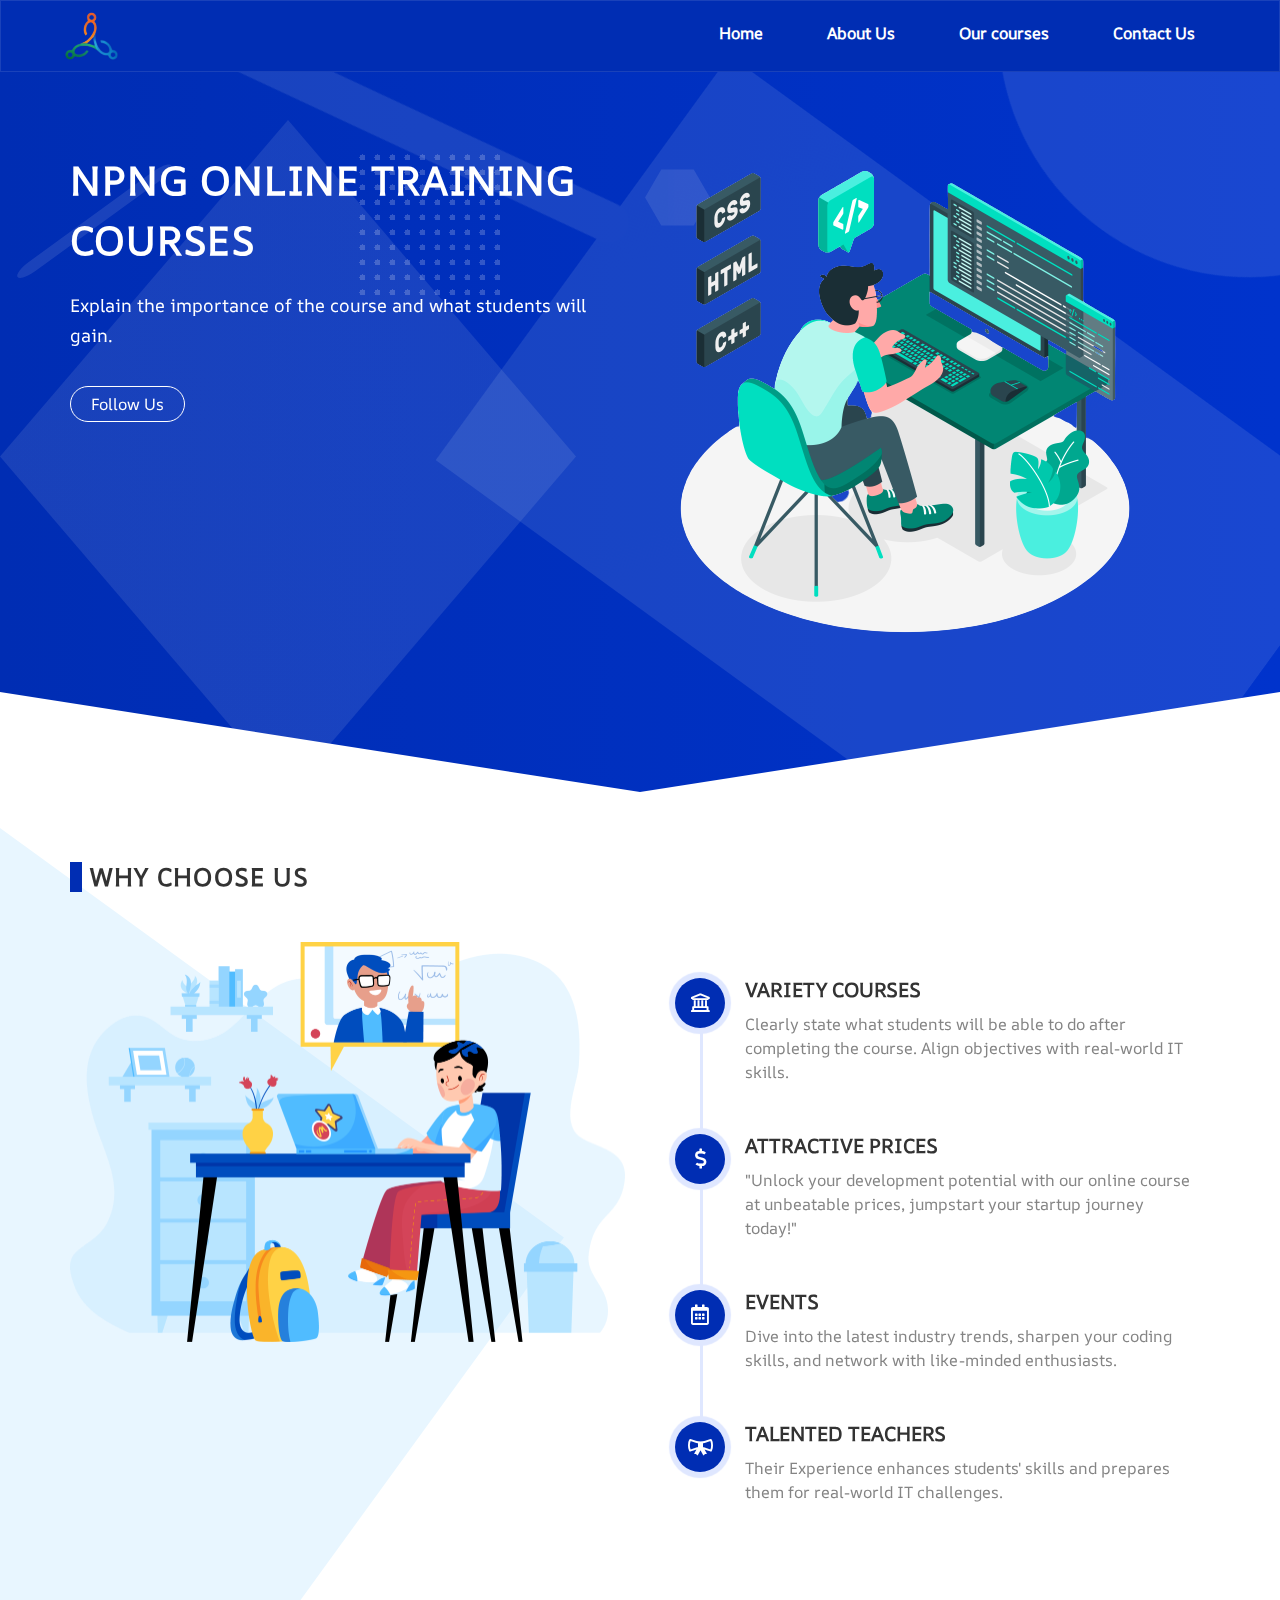
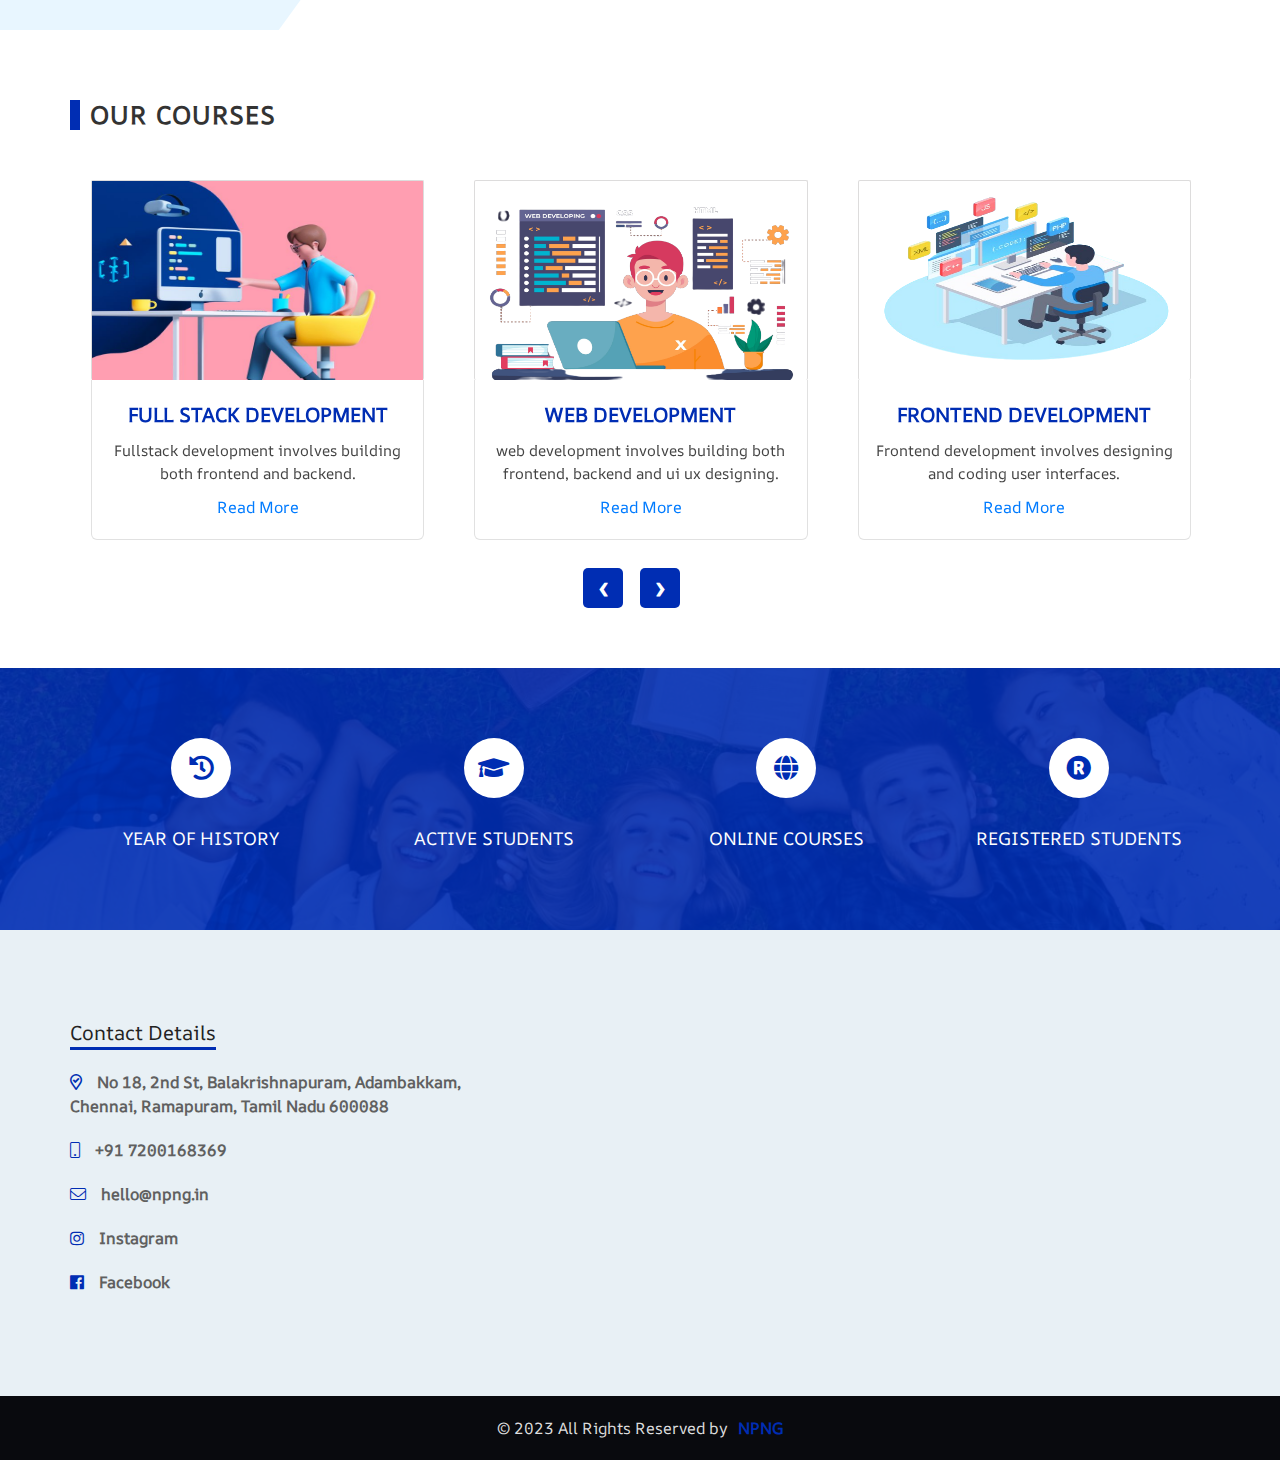
<file: index.html>
<!doctype html>
<html lang="en">

<head>
    <meta charset="utf-8">
    <meta name="viewport" content="width=device-width, initial-scale=1, shrink-to-fit=no">
    <title>NPNG</title>
    <link rel="icon" type="image/x-icon" href="assets/images/Title-logo.png">
    <link rel="stylesheet" href="assets/css/bootstrap.min.css">
    <link rel="stylesheet" href="assets/css/all.min.css">
    <link rel="stylesheet" href="assets/css/plugins/owl.carousel.css">
    <link rel="stylesheet" href="assets/css/plugins/owl.carousel.min.css">
    <link rel="stylesheet" href="assets/css/style.css">
    <link rel="stylesheet" href="https://cdnjs.cloudflare.com/ajax/libs/font-awesome/4.7.0/css/font-awesome.min.css">
</head>
<body>
    <header>
        <div class="my-nav">
            <div class="container">
                <div class="row">
                    <div class="nav-items">
                        <div class="menu-toggle">
                            <div class="menu-hamburger"></div>
                        </div>
                        <div class="logo">
                            <img src="assets/images/npng-logo.png">
                        </div>
                        <div class="menu-items">
                            <div class="menu">
                                <ul>
                                    <li><a href="index.html">Home</a></li>
                                    <li><a href="about-us.html">About Us</a></li>
                                    <li><a href="our-courses.html">Our courses</a></li>
                                    <li><a href="contact-us.html">Contact Us</a></li>
                                </ul>
                            </div>
                        </div>
                    </div>
                </div>
            </div>
        </div>
    </header>
    <main>
        <!-- ============Slider  Section  Start============ -->
        <section class="slider">
            <div class="shap"></div>
            <div class="shap-01">
                <svg version="1.1" xmlns="http://www.w3.org/2000/svg" xmlns:xlink="http://www.w3.org/1999/xlink" x="0px" y="0px"
                    width="75px" height="75px" viewBox="0 0 75 75" enable-background="new 0 0 75 75" xml:space="preserve">
                    <g id="Layer_1">
                    </g>
                    <g id="Layer_2">
                        <linearGradient id="SVGID_1_" gradientUnits="userSpaceOnUse" x1="5.0576" y1="37.5" x2="69.9424" y2="37.5">
                            <stop offset="0.35" style="stop-color:#EDF4F8" />
                            <stop offset="0.439" style="stop-color:#F6FAFC" />
                            <stop offset="0.5874" style="stop-color:#FDFEFE" />
                            <stop offset="1" style="stop-color:#FFFFFF" />
                        </linearGradient>
                        <polygon fill="url(#SVGID_1_)"
                            points="21.279,65.596 5.058,37.5 21.279,9.404 53.721,9.404 69.942,37.5 53.721,65.596 	" />
                    </g>
                </svg>
            </div>
            <div class="shap-02">
                <svg version="1.1" id="Layer_1" xmlns="http://www.w3.org/2000/svg" xmlns:xlink="http://www.w3.org/1999/xlink" x="0px"
                    y="0px" width="30px" height="200px" viewBox="0 0 30 200" style="enable-background:new 0 0 30 200;"
                    xml:space="preserve">
                    <path style="fill:#FFFFFF;" d="M20.666,176.646C20.666,186.782,18.129,195,15,195l0,0c-3.129,0-5.667-8.218-5.667-18.354V23.352
                	C9.333,13.217,11.871,5,15,5l0,0c3.129,0,5.666,8.217,5.666,18.352V176.646z" />
                </svg>
            </div>
            <div class="shape-03"></div>
            <div class="container">
                <div class="row">
                    <div class="main-wrapper boxes">
                        <div class="sub-wrapper-01">
                            <div class="content">
                                <h1>
                                    NPNG Online Training Courses</h1>
                                <p>Explain the importance of the course and what students will gain.</p>
                                <div class="btn-01">
                                    <ul>
                                        <li><a href="https://www.instagram.com/npng_in?utm_source=qr&r=nametag" target="_blank">Follow Us</a></li>
                                    </ul>
                                </div>
                            </div>
                        </div>
                        <div class="sub-wrapper-01">
                            <div class="image">
                                <div class="my-ba">
                                    <img src="assets/images/banner-png.png">
                                </div>
                            </div>
                        </div>
                    </div>
                </div>
            </div>
        </section>

        <!-- ============bg-se-01  Section  Start============ -->

        <section class="bg-se-01">
            <div class="container">
                <div class="row">
                    <div class="heading">
                        <h2>WHY CHOOSE US</h2>
                    </div>
                </div>
                <div class="row">
                    <div class="col-lg-6 col-md-6 col-sm-12 col-12 order-sm-2 order-2 order-md-0 order-lg-0 order-xl-0">
                        <div class="main-card">
                            <div class="sub-card">
                                <img src="assets/images/bg/1.png">
                            </div>
                        </div>
                    </div>

                    <div class="col-lg-6 col-md-6 col-sm-12 col-12">
                        <div class="main-card">
                            <div class="content">
                                <ol>
                                    <li>
                                        <h3>VARIETY COURSES</h3>
                                        <p>Clearly state what students will be able to do after completing the course. Align objectives with real-world IT skills.</p>
                                    </li>
                                    <li>
                                        <h3>ATTRACTIVE PRICES</h3>
                                        <p>"Unlock your development potential with our online course at unbeatable prices, jumpstart your startup journey today!"</p>
                                    </li>
                                    <li>
                                        <h3>EVENTS</h3>
                                        <p>Dive into the latest industry trends, sharpen your coding skills, and network with like-minded enthusiasts.</p>
                                    </li>
                                    <li>
                                        <h3>TALENTED TEACHERS</h3>
                                        <p>Their Experience enhances students' skills and prepares them for real-world IT challenges.</p>
                                    </li>
                                </ol>
                            </div>
                        </div>
                    </div>
                </div>
            </div>
        </section>

        <!-- ============bg-se-02  Section  Start============ -->
        <section class="bg-se-03">
            <div class="container">
                <div class="row">
                    <div class="heading">
                        <h2>OUR COURSES</h2>
                    </div>
                </div>

                <div class="row">
                    <div class="col-12">
                        <div class="wrapper">
                            <div class="owl-carousel owl-theme">
                                <div class="item">
                                    <div class="my-items">
                                        <div class="content">
                                            <div class="image-01">
                                                <img src="assets/images/courses/fullstack-pic.jpg">
                                            </div>
                                            <div class="sentence">
                                                <b>FULL STACK DEVELOPMENT</b>
                                                <p>Fullstack development involves building both frontend and backend.</p>
                                                <span>
                                                    <a href="fullstack.html">Read More</a>
                                                </span>
                                            </div>
                                        </div>
                                    </div>
                                </div>

                                <div class="item">
                                    <div class="my-items">
                                        <div class="content">
                                            <div class="image-01">
                                                <img src="assets/images/courses/web-pic.png">
                                            </div>
                                            <div class="sentence">
                                                <b>WEB DEVELOPMENT</b>
                                                <p>web development involves building both frontend, backend and ui ux designing.</p>
                                                <span>
                                                    <a href="web-developing.html">Read More</a>
                                                </span>
                                            </div>
                                        </div>
                                    </div>
                                </div>

                                <div class="item">
                                    <div class="my-items">
                                        <div class="content">
                                            <div class="image-01">
                                                <img src="assets/images/courses/frontend-pic2.png">
                                            </div>
                                            <div class="sentence">
                                                <b>FRONTEND DEVELOPMENT</b>
                                                <p>Frontend development involves designing and coding user interfaces.</p>
                                                <span>
                                                    <a href="frontend.html">Read More</a>
                                                </span>
                                            </div>
                                        </div>
                                    </div>
                                </div>

                                <div class="item">
                                    <div class="my-items">
                                        <div class="content">
                                            <div class="image-01">
                                                <img src="assets/images/courses/backend-pic2.jpg">
                                            </div>
                                            <div class="sentence">
                                                <b>BACKEND DEVELOPMENT</b>
                                                <p> backend developing Server-side logic and data.</p>
                                                <span>
                                                    <a href="backend.html">Read More</a>
                                                </span>
                                            </div>
                                        </div>
                                    </div>
                                </div>
                            </div>
                        </div>
                    </div>
                </div>
            </div>
        </section>
        <!-- ============bg-se-03  Section  Start============ -->
        <section class="bg-se-04">
            <div class="container">
                <div class="row">
                    <div class="col-lg-3 col-md-4 col-sm-6 col-6">
                        <div class="_lk_bg_cd">
                            <i class="fal fa-history"></i>
                            <!-- <div class="counting" data-count="20">100</div> -->
                            <h5>YEAR OF HISTORY</h5>
                        </div>
                    </div>
        
                    <div class="col-lg-3 col-md-4 col-sm-6 col-6">
                        <div class="_lk_bg_cd">
                            <i class="fal fa-graduation-cap"></i>
                            <!-- <div class="counting" data-count="80">100</div> -->
                            <h5>ACTIVE STUDENTS</h5>
                        </div>
                    </div>
        
                    <div class="col-lg-3 col-md-4 col-sm-6 col-6">
                        <div class="_lk_bg_cd">
                            <i class="fal fa-globe"></i>
                            <!-- <div class="counting" data-count="27">100</div> -->
                            <h5>ONLINE COURSES</h5>
                        </div>
                    </div>
        
                    <div class="col-lg-3 col-md-4 col-sm-6 col-6">
                        <div class="_lk_bg_cd">
                            <i class="fal fa-registered"></i>
                            <!-- <div class="counting" data-count="62">100</div> -->
                            <h5>REGISTERED STUDENTS</h5>
                        </div>
                    </div>
                </div>
            </div>
        </section>       
    </main>
    
    <!-- ============Footer  Start============ -->

    <section class="bg-0-b">
        <div class="container">
            <div class="row">
                <div class="main-card-contact d-flex align-items-center justify-content-between">
                    <div class="sup-card-contact contact_about">
                        <div class="sup-content">
                            <div class="contact-title">
                                <h2>Contact Details</h2>
                                <ol>
                                    <li><i class="far fa-map-marker-check"></i>No 18, 2nd St, Balakrishnapuram, Adambakkam, Chennai, Ramapuram, Tamil Nadu 600088 </li>
                                    <li><i class="fal fa-mobile"></i><a style="color: #606060;" href="tel:+91 7200168369 ">+91 7200168369 </a></li>
                                    <li><i class="fal fa-envelope"></i><a style="color: #606060;" href="mailto:hello@npng.in">hello@npng.in</a></li>
                                    <li><i class="fa fa-instagram" aria-hidden="true"></i><a href="https://www.instagram.com/npng_in?utm_source=qr&r=nametag" target="_blank" style="color: #606060;">Instagram
                                    <li><i class="fa fa-facebook-official" aria-hidden="true"></i><a href="https://www.facebook.com/profile.php?id=61551830191994&mibextid=ZbWKwL" target="_blank" style="color: #606060;">Facebook</a>

                                </ol>
                            </div>
                        </div>
                    </div>
                    <section class="mab-01 contact_map">
                        <iframe style="width:100%"
                            src="https://maps.google.com/maps?q=Stay%20Strong%20Fitness%20Factory%20Gym,%20Thiruvalluvar%20Main%20Road,%20opp.%20Jana%20Small%20Financial%20Bank,%20Balakrishnapuram,%20Adambakkam,%20Chennai,%20Tamil%20Nadu&amp;t=&amp;z=13&amp;ie=UTF8&amp;iwloc=&amp;output=embed" height="300px" frameborder="0" allowfullscreen=""></iframe>
                    </section>
                </div>
            </div>
        </div>
</section>
    <div class="end-footer">
        <div class="container">
            <div class="row">
                <div class="col-12">
                    <div class="last-card">
                        <p>© 2023 All Rights Reserved by<a href="https://www.npng.in">NPNG</a></p>
                    </div>
                </div>
            </div>
        </div>
    </div>
</body>

<script src="assets/js/jquery-3.2.1.min.js"></script>
<script src="assets/js/popper.min.js"></script>
<script src="assets/js/bootstrap.min.js"></script>
<script src="assets/js/plugins/owl.carousel.js"></script>
<script src="assets/js/plugins/owl.carousel.min.js"></script>
<script src="assets/js/script.js"></script>
</html>
</file>
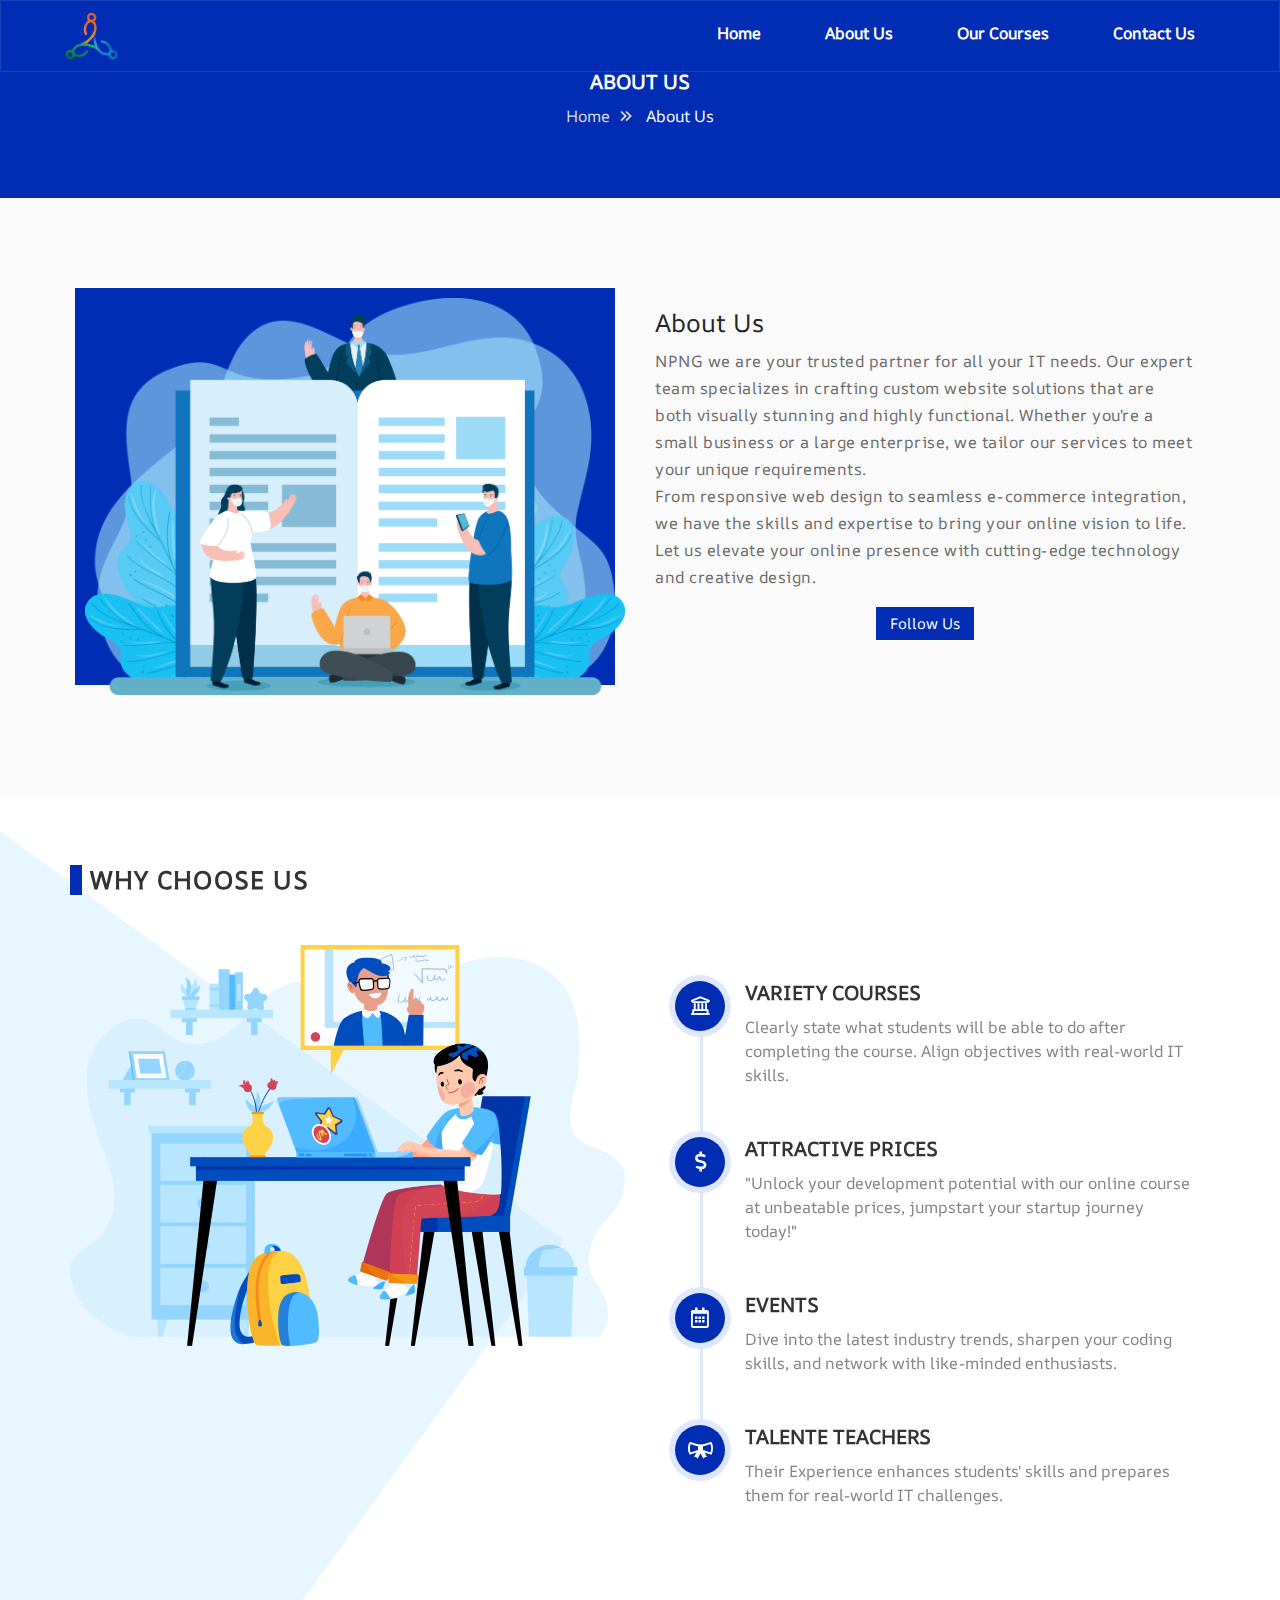
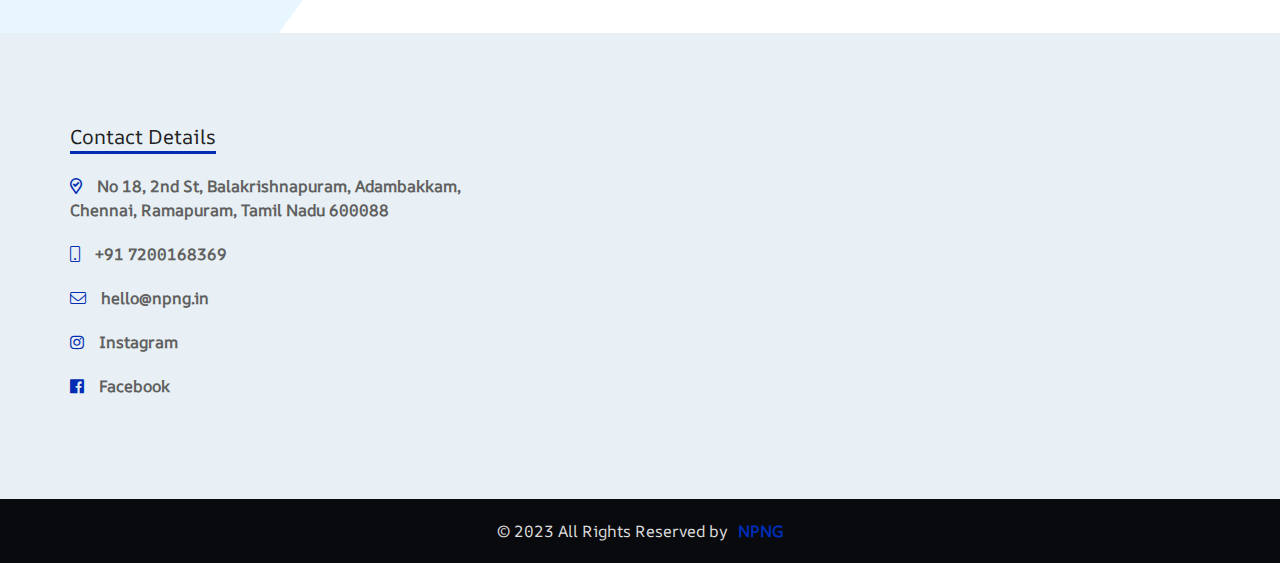
<file: about-us.html>
<!doctype html>
<html lang="en">

<head>
    <meta charset="utf-8">
    <meta name="viewport" content="width=device-width, initial-scale=1, shrink-to-fit=no">
    <title>NPNG</title>
    <link rel="icon" type="image/x-icon" href="assets/images/Title-logo.png">
    <link rel="stylesheet" href="assets/css/bootstrap.min.css">
    <link rel="stylesheet" href="assets/css/all.min.css">
    <link rel="stylesheet" href="assets/css/plugins/owl.carousel.css">
    <link rel="stylesheet" href="assets/css/plugins/owl.carousel.min.css">
    <link rel="stylesheet" href="assets/css/style.css">
    <link rel="stylesheet" href="https://cdnjs.cloudflare.com/ajax/libs/font-awesome/4.7.0/css/font-awesome.min.css">

</head>

<body>
    <header>
        <div class="my-nav sub-01">
            <div class="container">
                <div class="row">
                    <div class="nav-items">
                        <div class="menu-toggle">
                            <div class="menu-hamburger"></div>
                        </div>
                        <div class="logo">
                            <img src="assets/images/npng-logo.png">
                        </div>
                        <div class="menu-items">
                            <div class="menu">
                                <ul>
                                    <li><a href="index.html">Home</a></li>
                                    <li><a href="about-us.html">About Us</a></li>
                                    <li><a href="our-courses.html">Our Courses</a></li>
                                    <li><a href="contact-us.html">Contact Us</a></li>
                                </ul>
                            </div>
                        </div>
                    </div>
                </div>
            </div>
        </div>
    </header>
    <main>

        <!-- ============abt-01 Section  Start============ -->

        <section class="abt-01">
            <div class="container">
                <div class="row">
                    <div class="col-12">
                        <div class="heading-wrapper">
                            <h3>About Us</h3>
                            <ol>
                                <li>Home<i class="far fa-angle-double-right"></i></li>
                                <li>About Us</li>
                            </ol>
                        </div>
                    </div>
                </div>
            </div>
        </section>

        <!-- ============abt-02 Section  Start============ -->

        <section class="abt-02">
            <div class="container">
                <div class="row">
                    <div class="abt-main d-flex">
                        <div class="abt-spirit">
                            <div class="image-box">
                                <img src="assets/images/slider/1.png">
                            </div>
                        </div>
                        <div class="abt-spirit">
                            <div class="abt-content-card">
                                <h2>About Us</h2>
                                <p>NPNG we are your trusted partner for all your IT needs. Our expert team specializes in crafting custom website solutions that are both visually stunning and highly functional. Whether you're a small business or a large enterprise, we tailor our services to meet your unique requirements.</p>
                                <p>From responsive web design to seamless e-commerce integration, we have the skills and expertise to bring your online vision to life. Let us elevate your online presence with cutting-edge technology and creative design.</p>
                    
                                <span>
                                    <a href="https://www.instagram.com/npng_in?utm_source=qr&r=nametag" target="_blank">Follow Us</a>
                                </span>
                            </div>
                        </div>
                    </div>
                </div>
            </div>
        </section>

        <section class="bg-se-01">
            <div class="container">
                <div class="row">
                    <div class="heading">
                        <h2>WHY CHOOSE US</h2>
                    </div>
                </div>
                <div class="row">
                    <div class="col-lg-6 col-md-6 col-sm-12 col-12 order-sm-2 order-2 order-md-0 order-lg-0 order-xl-0">
                        <div class="main-card">
                            <div class="sub-card">
                                <img src="assets/images/bg/1.png">
                            </div>
                        </div>
                    </div>

                    <div class="col-lg-6 col-md-6 col-sm-12 col-12">
                        <div class="main-card">
                            <div class="content">
                                <ol>
                                    <li>
                                        <h3>VARIETY COURSES</h3>
                                        <p>Clearly state what students will be able to do after completing the course. Align objectives with real-world IT skills.</p>
                                    </li>
                                    <li>
                                        <h3>ATTRACTIVE PRICES</h3>
                                        <p>"Unlock your development potential with our online course at unbeatable prices, jumpstart your startup journey today!"</p>
                                    </li>
                                    <li>
                                        <h3>EVENTS</h3>
                                        <p>Dive into the latest industry trends, sharpen your coding skills, and network with like-minded enthusiasts.</p>
                                    </li>
                                    <li>
                                        <h3>TALENTE TEACHERS</h3>
                                        <p>Their Experience enhances students' skills and prepares them for real-world IT challenges.</p>
                                    </li>
                                </ol>
                            </div>
                        </div>
                    </div>
                </div>
            </div>
        </section>

    

        <!-- ============bg-se-04  Section  Start============ -->

        <section class="bg-0-b">
            <div class="container">
                <div class="row">
                    <div class="main-card-contact d-flex align-items-center justify-content-between">
                        <div class="sup-card-contact contact_about">
                            <div class="sup-content">
                                <div class="contact-title">
                                    <h2>Contact Details</h2>
                                    <ol>
                                        <li><i class="far fa-map-marker-check"></i>No 18, 2nd St, Balakrishnapuram, Adambakkam, Chennai, Ramapuram, Tamil Nadu 600088 </li>
                                        <li><i class="fal fa-mobile"></i><a style="color: #606060;" href="tel:+91 7200168369 ">+91 7200168369 </a></li>
                                        <li><i class="fal fa-envelope"></i><a style="color: #606060;" href="mailto:hello@npng.in">hello@npng.in</a></li>
                                        <li><i class="fa fa-instagram" aria-hidden="true"></i><a href="https://www.instagram.com/npng_in?utm_source=qr&r=nametag" target="_blank" style="color: #606060;">Instagram
                                        <li><i class="fa fa-facebook-official" aria-hidden="true"></i><a href="https://www.facebook.com/profile.php?id=61551830191994&mibextid=ZbWKwL" target="_blank" style="color: #606060;">Facebook</a>
    
                                    </ol>
                                </div>
                            </div>
                        </div>
                        <section class="mab-01 contact_map">
                            <iframe style="width:100%"
                                src="https://maps.google.com/maps?q=Stay%20Strong%20Fitness%20Factory%20Gym,%20Thiruvalluvar%20Main%20Road,%20opp.%20Jana%20Small%20Financial%20Bank,%20Balakrishnapuram,%20Adambakkam,%20Chennai,%20Tamil%20Nadu&amp;t=&amp;z=13&amp;ie=UTF8&amp;iwloc=&amp;output=embed" height="300px" frameborder="0" allowfullscreen=""></iframe>
                        </section>
                    </div>
                </div>
            </div>
    </section>
        <!-- ============bg-se-06  Section  Start============ -->

        <!-- ============bg-se-01  Section  Start============ -->

    </main>

    <!-- ============Footer  Start============ -->
    <div class="end-footer">
        <div class="container">
            <div class="row">
                <div class="col-12">
                    <div class="last-card">
                        <p>© 2023 All Rights Reserved by<a href="https://www.npng.in">NPNG</a></p>
                    </div>
                </div>
            </div>
        </div>
    </div>
</body>

<script src="assets/js/jquery-3.2.1.min.js"></script>
<script src="assets/js/popper.min.js"></script>
<script src="assets/js/bootstrap.min.js"></script>
<script src="assets/js/plugins/owl.carousel.js"></script>
<script src="assets/js/plugins/owl.carousel.min.js"></script>
<script src="assets/js/script.js"></script>

</html>
</file>
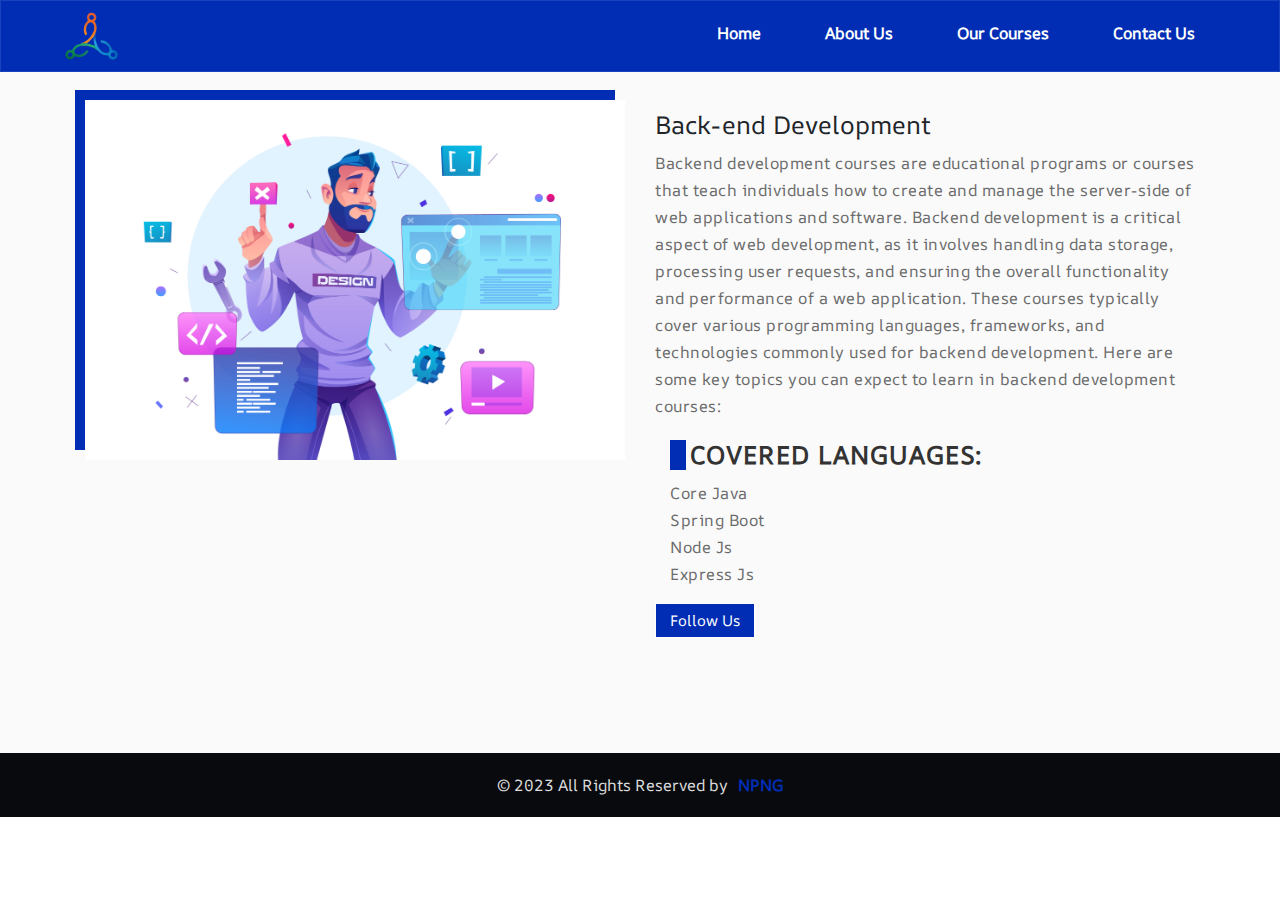
<file: backend.html>
<!doctype html>
<html lang="en">

<head>
    <meta charset="utf-8">
    <meta name="viewport" content="width=device-width, initial-scale=1, shrink-to-fit=no">
    <title>NPNG</title>
    <link rel="icon" type="image/x-icon" href="assets/images/Title-logo.png">
    <link rel="stylesheet" href="assets/css/bootstrap.min.css">
    <link rel="stylesheet" href="assets/css/all.min.css">
    <link rel="stylesheet" href="assets/css/plugins/owl.carousel.css">
    <link rel="stylesheet" href="assets/css/plugins/owl.carousel.min.css">
    <link rel="stylesheet" href="assets/css/style.css">
    <link rel="stylesheet" href="https://cdnjs.cloudflare.com/ajax/libs/font-awesome/4.7.0/css/font-awesome.min.css">

</head>

<body>
    <header>
        <div class="my-nav sub-01">
            <div class="container">
                <div class="row">
                    <div class="nav-items">
                        <div class="menu-toggle">
                            <div class="menu-hamburger"></div>
                        </div>
                        <div class="logo">
                            <img src="assets/images/npng-logo.png">
                        </div>
                        <div class="menu-items">
                            <div class="menu">
                                <ul>
                                    <li><a href="index.html">Home</a></li>
                                    <li><a href="about-us.html">About Us</a></li>
                                    <li><a href="our-courses.html">Our Courses</a></li>
                                    <li><a href="contact-us.html">Contact Us</a></li>
                                </ul>
                            </div>
                        </div>
                    </div>
                </div>
            </div>
        </div>
    </header>
    <main>

        <!-- ============abt-01 Section  Start============ -->

        <!-- ============abt-02 Section  Start============ -->

        <section class="abt-02">
            <div class="container">
                <div class="row">
                    <div class="abt-main d-flex">
                        <div class="abt-spirit">
                            <div class="image-box">
                                <img src="assets/images/sub-courese/courses-backend.jpg">
                            </div>
                        </div>
                        <div class="abt-spirit">
                            <div class="abt-content-card">
                                <h2>Back-end Development</h2>
                                <p>
                                    Backend development courses are educational programs or courses that teach individuals how to create and manage the server-side of web applications and software. Backend development is a critical aspect of web development, as it involves handling data storage, processing user requests, and ensuring the overall functionality and performance of a web application. These courses typically cover various programming languages, frameworks, and technologies commonly used for backend development. Here are some key topics you can expect to learn in backend development courses:</p>
                                    <div class="heading">
                                        <h2>Covered Languages:</h2>
                                        <p>Core Java</p>
                                        <p>Spring Boot</p>
                                        <p>Node Js</p>
                                        <p>Express Js</p>
                                    </div> 
                                <span style="text-align: left;">
                                    <a href="https://www.instagram.com/npng_in?utm_source=qr&r=nametag" target="_blank">Follow Us</a>
                                </span>
                            </div>
                        </div>
                    </div>
                </div>
            </div>
        </section>
        <div class="end-footer">
            <div class="container">
                <div class="row">
                    <div class="col-12">
                        <div class="last-card">
                            <p>© 2023 All Rights Reserved by<a href="https://www.npng.in">NPNG</a></p>
                        </div>
                    </div>
                </div>
            </div>
        </div>
    </main>

</body>
<script src="assets/js/jquery-3.2.1.min.js"></script>
<script src="assets/js/popper.min.js"></script>
<script src="assets/js/bootstrap.min.js"></script>
<script src="assets/js/plugins/owl.carousel.js"></script>
<script src="assets/js/plugins/owl.carousel.min.js"></script>
<script src="assets/js/script.js"></script>
</html>
</file>
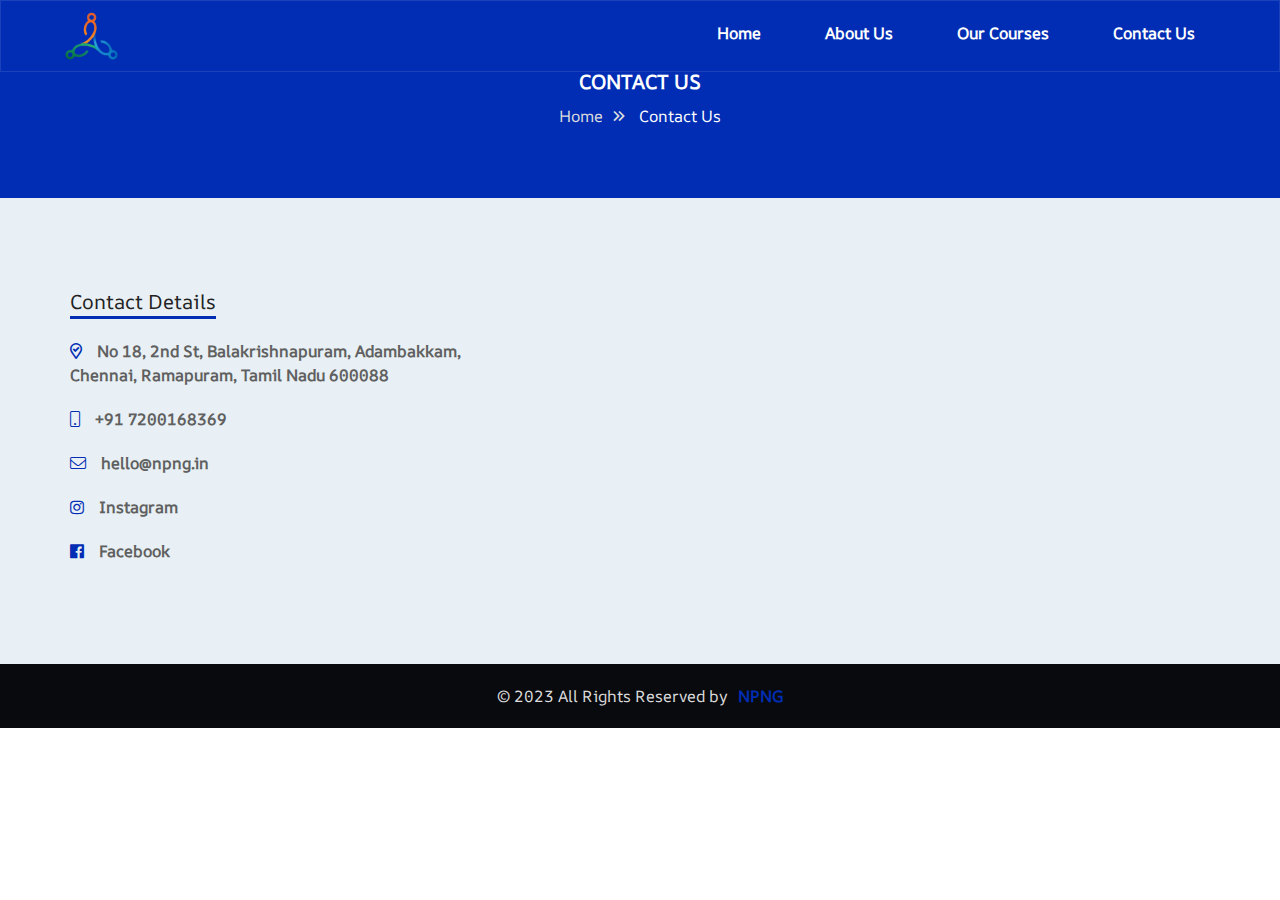
<file: contact-us.html>
<!doctype html>
<html lang="en">

<head>
    <meta charset="utf-8">
    <meta name="viewport" content="width=device-width, initial-scale=1, shrink-to-fit=no">
    <title>NPNG</title>
    <link rel="icon" type="image/x-icon" href="assets/images/Title-logo.png">
    <link rel="stylesheet" href="assets/css/bootstrap.min.css">
    <link rel="stylesheet" href="assets/css/all.min.css">
    <link rel="stylesheet" href="assets/css/plugins/owl.carousel.css">
    <link rel="stylesheet" href="assets/css/plugins/owl.carousel.min.css">
    <link rel="stylesheet" href="assets/css/style.css">
    <link rel="stylesheet" href="https://cdnjs.cloudflare.com/ajax/libs/font-awesome/4.7.0/css/font-awesome.min.css">

</head>

<body>
    <header>
        <div class="my-nav sub-01">
            <div class="container">
                <div class="row">
                    <div class="nav-items">
                        <div class="menu-toggle">
                            <div class="menu-hamburger"></div>
                        </div>
                        <div class="logo">
                            <img src="assets/images/npng-logo.png">
                        </div>
                        <div class="menu-items">
                            <div class="menu">
                                <ul>
                                    <li><a href="index.html">Home</a></li>
                                    <li><a href="about-us.html">About Us</a></li>
                                    <li><a href="our-courses.html">Our Courses</a></li>
                                    <li><a href="contact-us.html">Contact Us</a></li>
                                </ul>
                            </div>
                        </div>
                    </div>
                </div>
            </div>
        </div>
    </header>
    <main>
        <!-- ============abt-01 Section  Start============ -->
        
        <section class="abt-01">
            <div class="container">
                <div class="row">
                    <div class="col-12">
                        <div class="heading-wrapper">
                            <h3>Contact Us</h3>
                            <ol>
                                <li>Home<i class="far fa-angle-double-right"></i></li>
                                <li>Contact Us</li>
                            </ol>
                        </div>
                    </div>
                </div>
            </div>
        </section>

        <section class="bg-0-b">
            <div class="container">
                <div class="row">
                    <div class="main-card-contact d-flex align-items-center justify-content-between">
                        <div class="sup-card-contact contact_about">
                            <div class="sup-content">
                                <div class="contact-title">
                                    <h2>Contact Details</h2>
                                    <ol>
                                        <li><i class="far fa-map-marker-check"></i>No 18, 2nd St, Balakrishnapuram, Adambakkam, Chennai, Ramapuram, Tamil Nadu 600088 </li>
                                        <li><i class="fal fa-mobile"></i><a style="color: #606060;" href="tel:+91 7200168369 ">+91 7200168369 </a></li>
                                        <li><i class="fal fa-envelope"></i><a style="color: #606060;" href="mailto:hello@npng.in">hello@npng.in</a></li>
                                        <li><i class="fa fa-instagram" aria-hidden="true"></i><a href="https://www.instagram.com/npng_in?utm_source=qr&r=nametag" target="_blank" style="color: #606060;">Instagram
                                        <li><i class="fa fa-facebook-official" aria-hidden="true"></i><a href="https://www.facebook.com/profile.php?id=61551830191994&mibextid=ZbWKwL" target="_blank" style="color: #606060;">Facebook</a>
    
                                    </ol>
                                </div>
                            </div>
                        </div>
                        <section class="mab-01 contact_map">
                            <iframe style="width:100%"
                                src="https://maps.google.com/maps?q=Stay%20Strong%20Fitness%20Factory%20Gym,%20Thiruvalluvar%20Main%20Road,%20opp.%20Jana%20Small%20Financial%20Bank,%20Balakrishnapuram,%20Adambakkam,%20Chennai,%20Tamil%20Nadu&amp;t=&amp;z=13&amp;ie=UTF8&amp;iwloc=&amp;output=embed" height="300px" frameborder="0" allowfullscreen=""></iframe>
                        </section>
                    </div>
                </div>
            </div>
    </section>
    </main>

    <!-- ============Footer  Start============ -->

    </div>
    <div class="end-footer">
        <div class="container">
            <div class="row">
                <div class="col-12">
                    <div class="last-card">
                        <p>© 2023 All Rights Reserved by<a href="https://www.npng.in">NPNG</a></p>
                    </div>
                </div>
            </div>
        </div>
    </div>
</body>

<script src="assets/js/jquery-3.2.1.min.js"></script>
<script src="assets/js/popper.min.js"></script>
<script src="assets/js/bootstrap.min.js"></script>
<script src="assets/js/plugins/owl.carousel.js"></script>
<script src="assets/js/plugins/owl.carousel.min.js"></script>
<script src="assets/js/script.js"></script>

</html>
</file>
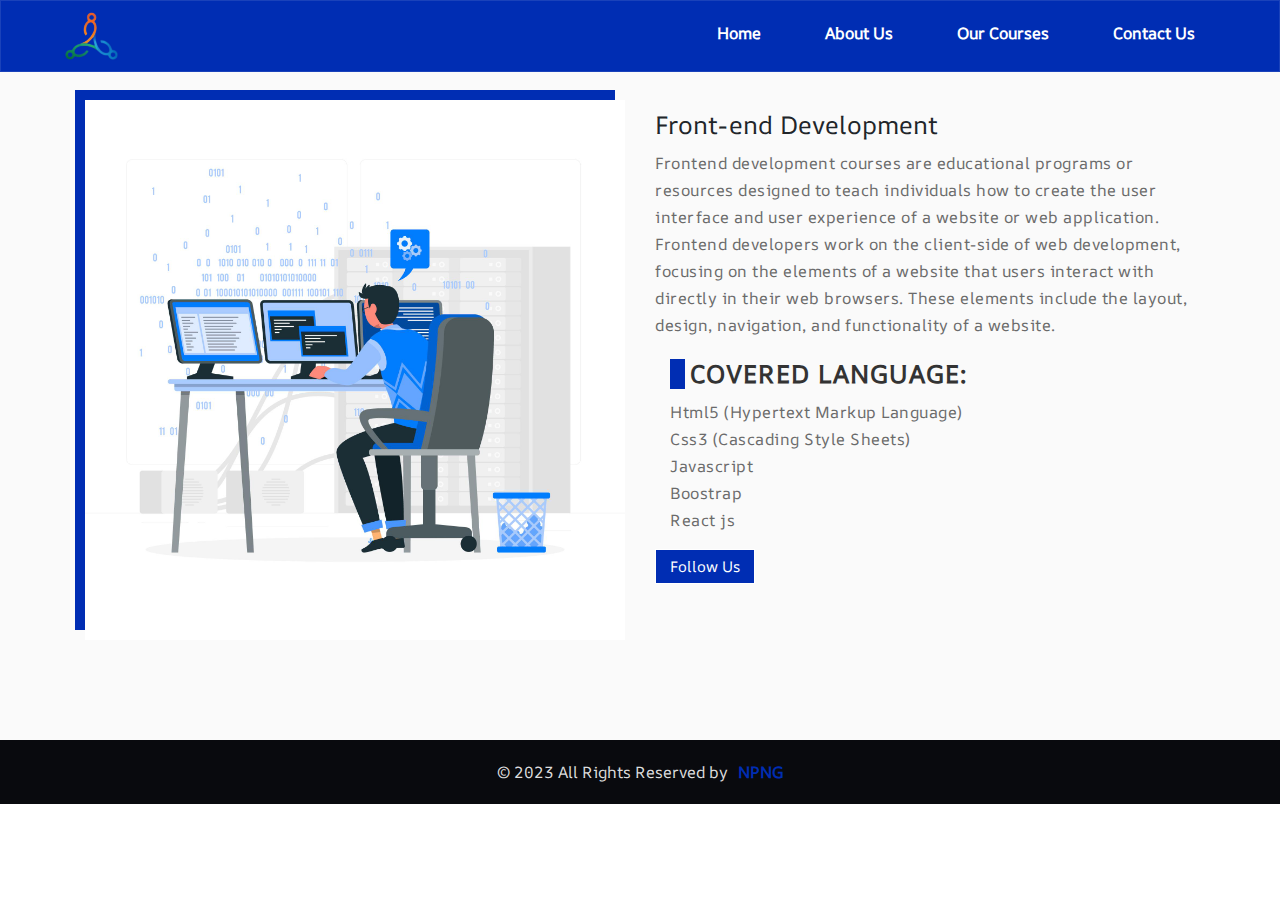
<file: frontend.html>
<!doctype html>
<html lang="en">

<head>
    <meta charset="utf-8">
    <meta name="viewport" content="width=device-width, initial-scale=1, shrink-to-fit=no">
    <title>NPNG</title>
    <link rel="icon" type="image/x-icon" href="assets/images/Title-logo.png">
    <link rel="stylesheet" href="assets/css/bootstrap.min.css">
    <link rel="stylesheet" href="assets/css/all.min.css">
    <link rel="stylesheet" href="assets/css/plugins/owl.carousel.css">
    <link rel="stylesheet" href="assets/css/plugins/owl.carousel.min.css">
    <link rel="stylesheet" href="assets/css/style.css">
    <link rel="stylesheet" href="https://cdnjs.cloudflare.com/ajax/libs/font-awesome/4.7.0/css/font-awesome.min.css">

</head>

<body>
    <header>
        <div class="my-nav sub-01">
            <div class="container">
                <div class="row">
                    <div class="nav-items">
                        <div class="menu-toggle">
                            <div class="menu-hamburger"></div>
                        </div>
                        <div class="logo">
                            <img src="assets/images/npng-logo.png">
                        </div>
                        <div class="menu-items">
                            <div class="menu">
                                <ul>
                                    <li><a href="index.html">Home</a></li>
                                    <li><a href="about-us.html">About Us</a></li>
                                    <li><a href="our-courses.html">Our Courses</a></li>
                                    <li><a href="contact-us.html">Contact Us</a></li>
                                </ul>
                            </div>
                        </div>
                    </div>
                </div>
            </div>
        </div>
    </header>
    <main>

        <!-- ============abt-01 Section  Start============ -->
        <!-- ============abt-02 Section  Start============ -->

        <section class="abt-02">
            <div class="container">
                <div class="row">
                    <div class="abt-main d-flex">
                        <div class="abt-spirit">
                            <div class="image-box">
                                <img src="assets/images/sub-courese/courses-frontend.jpg">
                            </div>
                        </div>
                        <div class="abt-spirit">
                            <div class="abt-content-card">
                                <h2>Front-end Development</h2>
                                <p>
                                    Frontend development courses are educational programs or resources designed to teach individuals how to create the user interface and user experience of a website or web application. Frontend developers work on the client-side of web development, focusing on the elements of a website that users interact with directly in their web browsers. These elements include the layout, design, navigation, and functionality of a website.</p>
                                    <div class="heading">
                                        <h2>covered Language:</h2>
                                        <p>Html5 (Hypertext Markup Language)</p>
                                        <p>Css3 (Cascading Style Sheets)</p>
                                        <p>Javascript</p>
                                        <p>Boostrap</p>
                                        <p>React js</p>
                                    </div> 
                                <span style="text-align: left;">
                                    <a href="https://www.instagram.com/npng_in?utm_source=qr&r=nametag" target="_blank">Follow Us</a>
                                </span>
                            </div>
                        </div>
                    </div>
                </div>
            </div>
        </section>
        <div class="end-footer">
            <div class="container">
                <div class="row">
                    <div class="col-12">
                        <div class="last-card">
                            <p>© 2023 All Rights Reserved by<a href="https://www.npng.in">NPNG</a></p>
                        </div>
                    </div>
                </div>
            </div>
        </div>
    </main>

</body>
<script src="assets/js/jquery-3.2.1.min.js"></script>
<script src="assets/js/popper.min.js"></script>
<script src="assets/js/bootstrap.min.js"></script>
<script src="assets/js/plugins/owl.carousel.js"></script>
<script src="assets/js/plugins/owl.carousel.min.js"></script>
<script src="assets/js/script.js"></script>
</html>
</file>
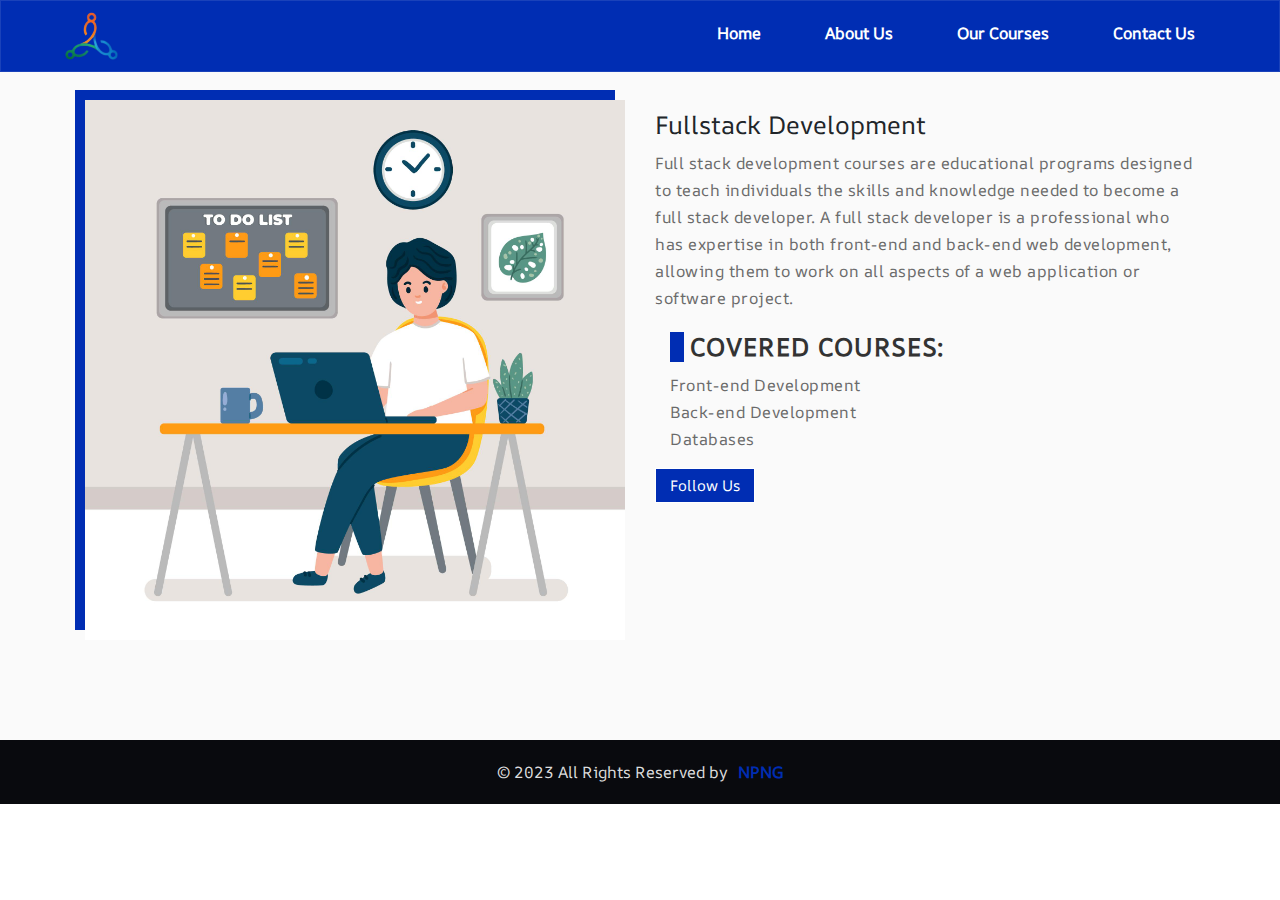
<file: fullstack.html>
<!doctype html>
<html lang="en">

<head>
    <meta charset="utf-8">
    <meta name="viewport" content="width=device-width, initial-scale=1, shrink-to-fit=no">
    <title>NPNG</title>
    <link rel="icon" type="image/x-icon" href="assets/images/Title-logo.png">
    <link rel="stylesheet" href="assets/css/bootstrap.min.css">
    <link rel="stylesheet" href="assets/css/all.min.css">
    <link rel="stylesheet" href="assets/css/plugins/owl.carousel.css">
    <link rel="stylesheet" href="assets/css/plugins/owl.carousel.min.css">
    <link rel="stylesheet" href="assets/css/style.css">
    <link rel="stylesheet" href="https://cdnjs.cloudflare.com/ajax/libs/font-awesome/4.7.0/css/font-awesome.min.css">

</head>

<body>
    <header>
        <div class="my-nav sub-01">
            <div class="container">
                <div class="row">
                    <div class="nav-items">
                        <div class="menu-toggle">
                            <div class="menu-hamburger"></div>
                        </div>
                        <div class="logo">
                            <img src="assets/images/npng-logo.png">
                        </div>
                        <div class="menu-items">
                            <div class="menu">
                                <ul>
                                    <li><a href="index.html">Home</a></li>
                                    <li><a href="about-us.html">About Us</a></li>
                                    <li><a href="our-courses.html">Our Courses</a></li>
                                    <li><a href="contact-us.html">Contact Us</a></li>
                                </ul>
                            </div>
                        </div>
                    </div>
                </div>
            </div>
        </div>
    </header>
    
    <main>

        <!-- ============abt-01 Section  Start============ -->

        <!-- ============abt-02 Section  Start============ -->

        <section class="abt-02">
            <div class="container">
                <div class="row">
                    <div class="abt-main d-flex">
                        <div class="abt-spirit">
                            <div class="image-box">
                                <img src="assets/images/sub-courese/courses-fullstack.jpg">
                            </div>
                        </div>
                        <div class="abt-spirit">
                            <div class="abt-content-card">
                                <h2>Fullstack Development</h2>
                                <p>
                                    Full stack development courses are educational programs designed to teach individuals the skills and knowledge needed to become a full stack developer. A full stack developer is a professional who has expertise in both front-end and back-end web development, allowing them to work on all aspects of a web application or software project.</p>
                                    <div class="heading">
                                        <h2>covered courses:</h2>
                                        <p>Front-end Development</p>
                                        <p>Back-end Development</p>
                                        <p>Databases</p>
                                    </div> 
                                <span style="text-align: left;">
                                    <a href="https://www.instagram.com/npng_in?utm_source=qr&r=nametag" target="_blank">Follow Us</a>
                                </span>
                            </div>
                        </div>
                    </div>
                </div>
            </div>
        </section>
        <div class="end-footer">
            <div class="container">
                <div class="row">
                    <div class="col-12">
                        <div class="last-card">
                            <p>© 2023 All Rights Reserved by<a href="https://www.npng.in">NPNG</a></p>
                        </div>
                    </div>
                </div>
            </div>
        </div>
    </main>

</body>
<script src="assets/js/jquery-3.2.1.min.js"></script>
<script src="assets/js/popper.min.js"></script>
<script src="assets/js/bootstrap.min.js"></script>
<script src="assets/js/plugins/owl.carousel.js"></script>
<script src="assets/js/plugins/owl.carousel.min.js"></script>
<script src="assets/js/script.js"></script>
</html>
</file>
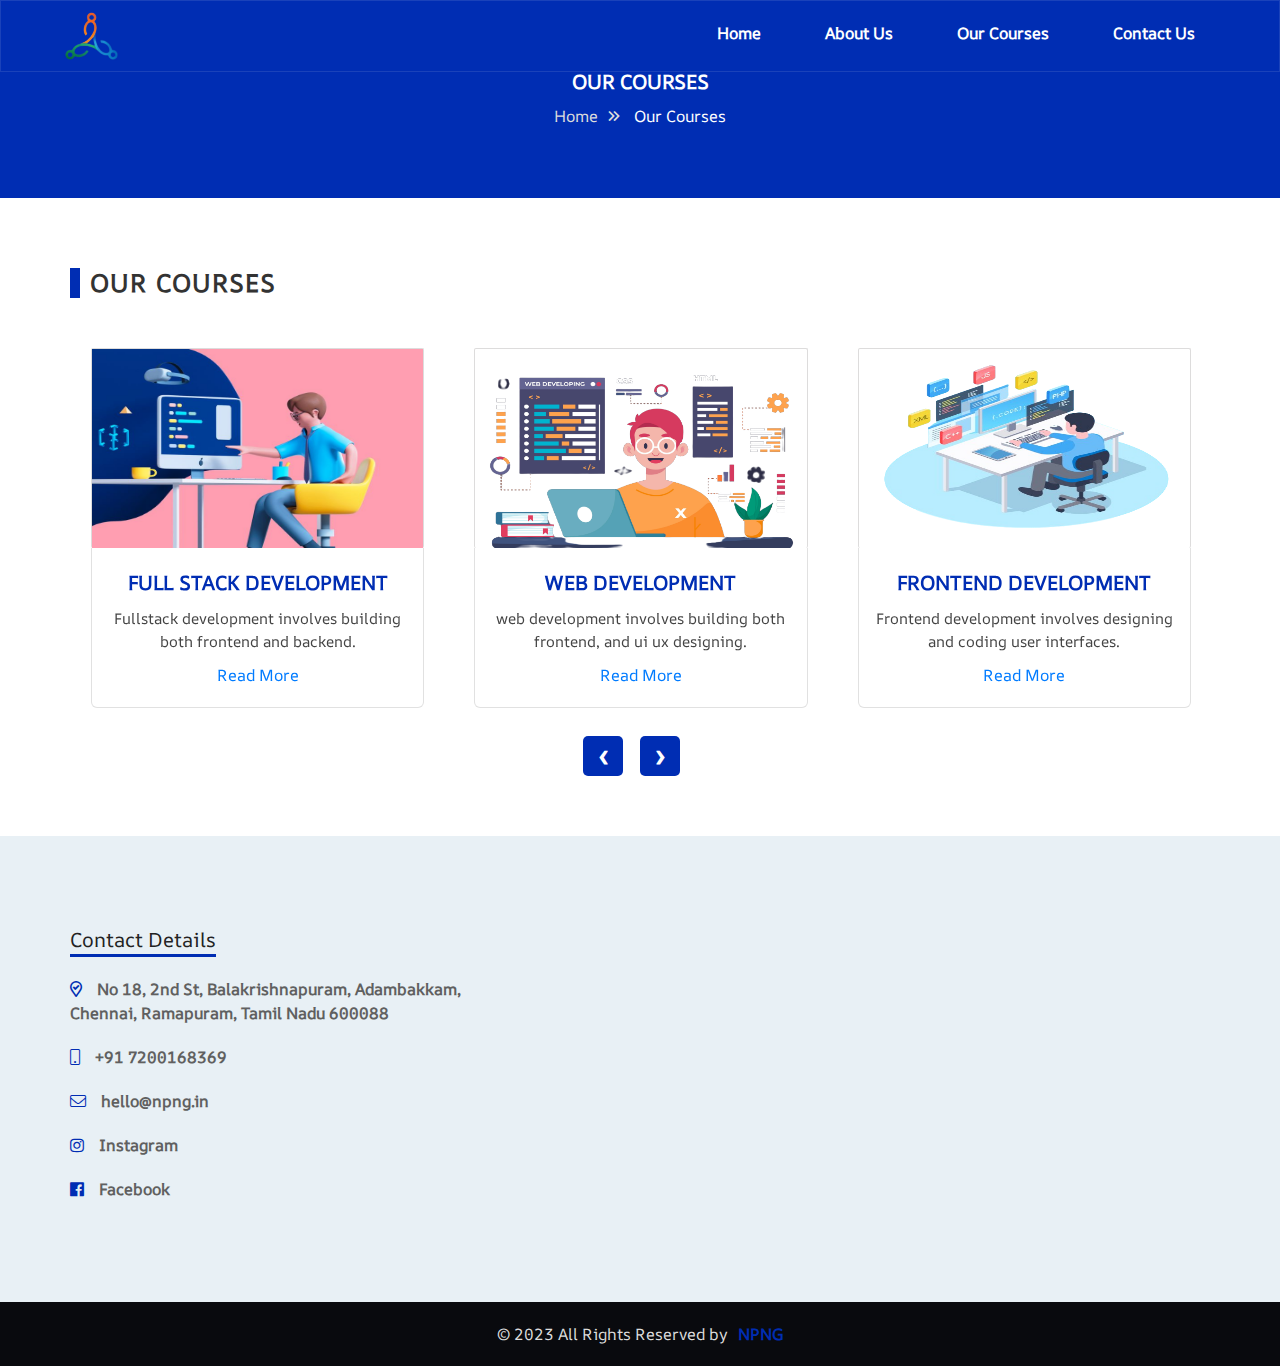
<file: our-courses.html>
<!doctype html>
<html lang="en">

<head>
    <meta charset="utf-8">
    <meta name="viewport" content="width=device-width, initial-scale=1, shrink-to-fit=no">
    <title>NPNG</title>
    <link rel="icon" type="image/x-icon" href="assets/images/Title-logo.png">
    <link rel="stylesheet" href="assets/css/bootstrap.min.css">
    <link rel="stylesheet" href="assets/css/all.min.css">
    <link rel="stylesheet" href="assets/css/plugins/owl.carousel.css">
    <link rel="stylesheet" href="assets/css/plugins/owl.carousel.min.css">
    <link rel="stylesheet" href="assets/css/style.css">
    <link rel="stylesheet" href="https://cdnjs.cloudflare.com/ajax/libs/font-awesome/4.7.0/css/font-awesome.min.css">
</head>

<body>
    <header>
        <div class="my-nav sub-01">
            <div class="container">
                <div class="row">
                    <div class="nav-items">
                        <div class="menu-toggle">
                            <div class="menu-hamburger"></div>
                        </div>
                        <div class="logo">
                            <img src="assets/images/npng-logo.png">
                        </div>
                        <div class="menu-items">
                            <div class="menu">
                                <ul>
                                    <li><a href="index.html">Home</a></li>
                                    <li><a href="about-us.html">About Us</a></li>
                                    <li><a href="our-courses.html">Our Courses</a></li>
                                    <li><a href="contact-us.html">Contact Us</a></li>
                                </ul>
                            </div>
                        </div>
                    </div>
                </div>
            </div>
        </div>
    </header>
    <main>
        <!-- ============abt-01 Section  Start============ -->

        <section class="abt-01">
            <div class="container">
                <div class="row">
                    <div class="col-12">
                        <div class="heading-wrapper">
                            <h3>OUR COURSES</h3>
                            <ol>
                                <li>Home<i class="far fa-angle-double-right"></i></li>
                                <li>Our Courses</li>
                            </ol>
                        </div>
                    </div>
                </div>
            </div>
        </section>

        <!-- ============bg-se-02  Section  Start============ -->

        <section class="bg-se-03">
            <div class="container">
                <div class="row">
                    <div class="heading">
                        <h2>OUR COURSES</h2>
                    </div>
                </div>

                <div class="row">
                    <div class="col-12">
                        <div class="wrapper">
                            <div class="owl-carousel owl-theme">
                                <div class="item">
                                    <div class="my-items">
                                        <div class="content">
                                            <div class="image-01">
                                                <img src="assets/images/courses/fullstack-pic.jpg">
                                            </div>
                                            <div class="sentence">
                                                <b>FULL STACK DEVELOPMENT</b>
                                                <p>Fullstack development involves building both frontend and backend.</p>
                                                <span>
                                                    <a href="fullstack.html">Read More</a>
                                                </span>
                                            </div>
                                        </div>
                                    </div>
                                </div>

                                <div class="item">
                                    <div class="my-items">
                                        <div class="content">
                                            <div class="image-01">
                                                <img src="assets/images/courses/web-pic.png">
                                            </div>
                                            <div class="sentence">
                                                <b>WEB DEVELOPMENT</b>
                                                <p>web development involves building both frontend, and ui ux designing.</p>
                                                <span>
                                                    <a href="web-developing.html">Read More</a>
                                                </span>
                                            </div>
                                        </div>
                                    </div>
                                </div>

                                <div class="item">
                                    <div class="my-items">
                                        <div class="content">
                                            <div class="image-01">
                                                <img src="assets/images/courses/frontend-pic2.png">
                                            </div>
                                            <div class="sentence">
                                                <b>FRONTEND DEVELOPMENT</b>
                                                <p>Frontend development involves designing and coding user interfaces.</p>
                                                <span>
                                                    <a href="frontend.html">Read More</a>
                                                </span>
                                            </div>
                                        </div>
                                    </div>
                                </div>

                                <div class="item">
                                    <div class="my-items">
                                        <div class="content">
                                            <div class="image-01">
                                                <img src="assets/images/courses/backend-pic2.jpg">
                                            </div>
                                            <div class="sentence">
                                                <b>BACKEND DEVELOPMENT</b>
                                                <p> backend developing Server-side logic and data.</p>
                                                <span>
                                                    <a href="backend.html">Read More</a>
                                                </span>
                                            </div>
                                        </div>
                                    </div>
                                </div>
                            </div>
                        </div>
                    </div>
                </div>
            </div>
        </section>
    </main>

    <!-- ============Footer  Start============ -->

    <section class="bg-0-b">
        <div class="container">
            <div class="row">
                <div class="main-card-contact d-flex align-items-center justify-content-between">
                    <div class="sup-card-contact contact_about">
                        <div class="sup-content">
                            <div class="contact-title">
                                <h2>Contact Details</h2>
                                <ol>
                                    <li><i class="far fa-map-marker-check"></i>No 18, 2nd St, Balakrishnapuram, Adambakkam, Chennai, Ramapuram, Tamil Nadu 600088 </li>
                                    <li><i class="fal fa-mobile"></i><a style="color: #606060;" href="tel:+91 7200168369 ">+91 7200168369 </a></li>
                                    <li><i class="fal fa-envelope"></i><a style="color: #606060;" href="mailto:hello@npng.in">hello@npng.in</a></li>
                                    <li><i class="fa fa-instagram" aria-hidden="true"></i><a href="https://www.instagram.com/npng_in?utm_source=qr&r=nametag" target="_blank" style="color: #606060;">Instagram
                                    <li><i class="fa fa-facebook-official" aria-hidden="true"></i><a href="https://www.facebook.com/profile.php?id=61551830191994&mibextid=ZbWKwL" target="_blank" style="color: #606060;">Facebook</a>

                                </ol>
                            </div>
                        </div>
                    </div>
                    <section class="mab-01 contact_map">
                        <iframe style="width:100%"
                            src="https://maps.google.com/maps?q=Stay%20Strong%20Fitness%20Factory%20Gym,%20Thiruvalluvar%20Main%20Road,%20opp.%20Jana%20Small%20Financial%20Bank,%20Balakrishnapuram,%20Adambakkam,%20Chennai,%20Tamil%20Nadu&amp;t=&amp;z=13&amp;ie=UTF8&amp;iwloc=&amp;output=embed" height="300px" frameborder="0" allowfullscreen=""></iframe>
                    </section>
                </div>
            </div>
        </div>
</section>

    <div class="end-footer">
        <div class="container">
            <div class="row">
                <div class="col-12">
                    <div class="last-card">
                        <p>© 2023 All Rights Reserved by<a href="https://www.npng.in">NPNG</a></p>
                    </div>
                </div>
            </div>
        </div>
    </div>
</body>

<script src="assets/js/jquery-3.2.1.min.js"></script>
<script src="assets/js/popper.min.js"></script>
<script src="assets/js/bootstrap.min.js"></script>
<script src="assets/js/plugins/owl.carousel.js"></script>
<script src="assets/js/plugins/owl.carousel.min.js"></script>
<script src="assets/js/script.js"></script>

</html>
</file>
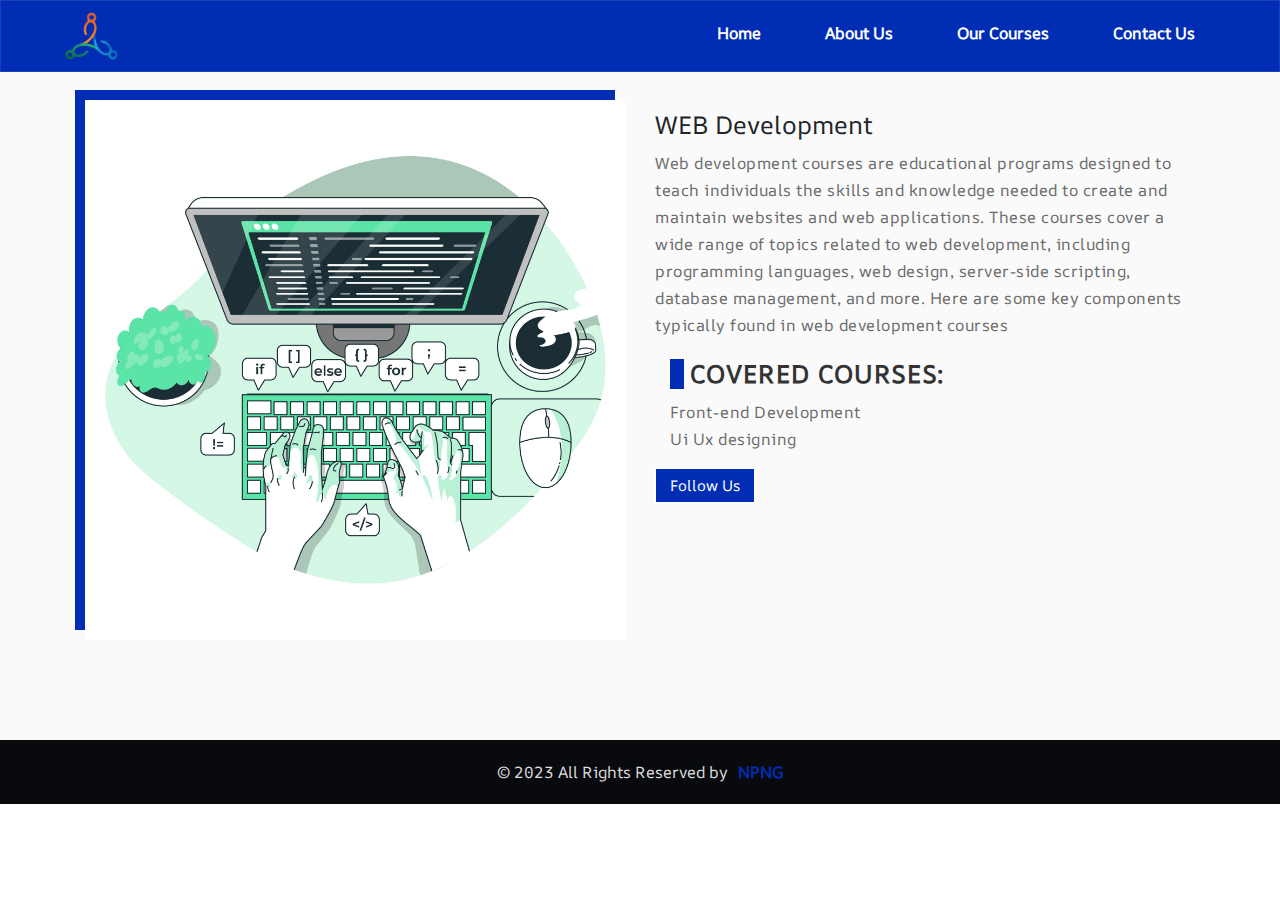
<file: web-developing.html>
<!doctype html>
<html lang="en">

<head>
    <meta charset="utf-8">
    <meta name="viewport" content="width=device-width, initial-scale=1, shrink-to-fit=no">
    <title>NPNG</title>
    <link rel="icon" type="image/x-icon" href="assets/images/Title-logo.png">
    <link rel="stylesheet" href="assets/css/bootstrap.min.css">
    <link rel="stylesheet" href="assets/css/all.min.css">
    <link rel="stylesheet" href="assets/css/plugins/owl.carousel.css">
    <link rel="stylesheet" href="assets/css/plugins/owl.carousel.min.css">
    <link rel="stylesheet" href="assets/css/style.css">
    <link rel="stylesheet" href="https://cdnjs.cloudflare.com/ajax/libs/font-awesome/4.7.0/css/font-awesome.min.css">

</head>

<body>
    <header>
        <div class="my-nav sub-01">
            <div class="container">
                <div class="row">
                    <div class="nav-items">
                        <div class="menu-toggle">
                            <div class="menu-hamburger"></div>
                        </div>
                        <div class="logo">
                            <img src="assets/images/npng-logo.png">
                        </div>
                        <div class="menu-items">
                            <div class="menu">
                                <ul>
                                    <li><a href="index.html">Home</a></li>
                                    <li><a href="about-us.html">About Us</a></li>
                                    <li><a href="our-courses.html">Our Courses</a></li>
                                    <li><a href="contact-us.html">Contact Us</a></li>
                                </ul>
                            </div>
                        </div>
                    </div>
                </div>
            </div>
        </div>
    </header>
    <main>

        <!-- ============abt-01 Section  Start============ -->
        <!-- ============abt-02 Section  Start============ -->

        <section class="abt-02">
            <div class="container">
                <div class="row">
                    <div class="abt-main d-flex">
                        <div class="abt-spirit">
                            <div class="image-box">
                                <img src="assets/images/sub-courese/courses-web.jpg">
                            </div>
                        </div>
                        <div class="abt-spirit">
                            <div class="abt-content-card">
                                <h2>WEB Development</h2>
                                <p>
                                    Web development courses are educational programs designed to teach individuals the skills and knowledge needed to create and maintain websites and web applications. These courses cover a wide range of topics related to web development, including programming languages, web design, server-side scripting, database management, and more. Here are some key components typically found in web development courses</p>
                                    <div class="heading">
                                        <h2>covered courses:</h2>
                                        <p>Front-end Development</p>
                                        <p>Ui Ux designing</p>
                                    </div> 
                                <span style="text-align: left;">
                                    <a href="https://www.instagram.com/npng_in?utm_source=qr&r=nametag" target="_blank">Follow Us</a>
                                </span>
                            </div>
                        </div>
                    </div>
                </div>
            </div>
        </section>
        <div class="end-footer">
            <div class="container">
                <div class="row">
                    <div class="col-12">
                        <div class="last-card">
                            <p>© 2023 All Rights Reserved by<a href="https://www.npng.in">NPNG</a></p>
                        </div>
                    </div>
                </div>
            </div>
        </div>
    </main>

</body>
<script src="assets/js/jquery-3.2.1.min.js"></script>
<script src="assets/js/popper.min.js"></script>
<script src="assets/js/bootstrap.min.js"></script>
<script src="assets/js/plugins/owl.carousel.js"></script>
<script src="assets/js/plugins/owl.carousel.min.js"></script>
<script src="assets/js/script.js"></script>
</html>
</file>
<file: assets/css/style.css>
@import url();
/* ================================ Basic CSS =============================== */
@font-face {
  font-family:"AR One Sans" ;
  src: url(../fonts/AROneSans-Regular.ttf);
}
body {
  margin: 0px;
  padding: 0px;
  font-family: 'AR One Sans';
  box-sizing: border-box; }

* {
  margin: 0px;
  padding: 0px;
  box-sizing: border-box; }

img {
  max-width: 100%;
 }
.image-01 {
  height: 200px;
  border: 1px  solid rgb(221, 220, 220);
  border-radius: 2px;
  border-bottom: transparent;
}
.image-01 img {
  width: 100%;
  height: 100%;
}
h1, h2, h3, h4, h5, h6 {
  margin: 0px; }

ul, ol {
  margin: 0px;
  padding: 0px; }

li {
  list-style: none; }

a {
  text-decoration: none; }

p {
  margin: 0px; }

a:hover {
  text-decoration: none; }

button:focus {
  outline: none; }
.contact_about{
  width: 50% !important;
}
.contact_map{
  width: 50% !important;
}
header{
  position: fixed;
  width: 100%;
  top: 0;
  z-index: 10;
}
.my-nav{
  background-color: #002db3 ;
}
@media only screen and (max-width:768px){
  .contact_about{
    width: 90% !important;
    margin: 15px auto !important;     
  }
  .contact_map{
    width: 90% !important;
    margin: 15px auto !important;
  }
}
.main-wrapper{
  border-radius: 10px;
  /* background: linear-gradient(#00000077 , #0000002f) !important; */
  color:#fff;
  background-position: center;
  background-size: cover;
  /* box-shadow: 0 0 20px #000000 inset ; */
  border: none !important;
}
.container {
  max-width: 1170px; }
  @media screen and (max-width: 575px) {
    .container {
      padding: 0px 15px;
      max-width: 100%;
      width: 100%; } }

/* ================================ Header CSS =============================== */
header .my-nav {
  position: absolute;
  width: 100%;
  left: 0;
  top: 0;
  z-index: 999;
  padding: 10px 0px;
  border: 1px solid rgba(255, 255, 255, 0.1); }
header .sub-01 {
  position: relative;
  background: #002db3; }
header .nav-items {
  display: flex;
  flex-wrap: wrap;
  flex: 1 1 100%;
  max-width: 100%;
  width: 100%;
  position: relative; }
  header .nav-items .menu-toggle {
    position: absolute;
    top: 1.5625rem;
    right: 0.9375rem;
    transition: ease-in-out 0.5s;
    display: flex;
    align-items: center;
    justify-content: center;
    visibility: hidden;
    opacity: 0; }
    @media screen and (max-width: 767.98px) {
      header .nav-items .menu-toggle {
        visibility: visible;
        opacity: 1; } }
    header .nav-items .menu-toggle .menu-hamburger {
      width: 1.875rem;
      height: 0.125rem;
      transition: ease-in-out 0.1s;
      box-shadow: 0 2px 5px rgba(255, 255, 255, 0.6);
      background: #fff;
      position: relative; }
      header .nav-items .menu-toggle .menu-hamburger.active {
        background: rgba(0, 0, 0, 0);
        box-shadow: none; }
        header .nav-items .menu-toggle .menu-hamburger.active::after {
          transform: rotate(45deg); }
        header .nav-items .menu-toggle .menu-hamburger.active::before {
          transform: rotate(135deg); }
      header .nav-items .menu-toggle .menu-hamburger::before {
        position: absolute;
        content: "";
        width: 1.875rem;
        height: 0.125rem;
        transition: ease-in-out 0.1s;
        box-shadow: 0 2px 5px rgba(255, 255, 255, 0.6);
        background: #fff;
        transform: translatey(-0.625rem); }
      header .nav-items .menu-toggle .menu-hamburger::after {
        position: absolute;
        content: "";
        width: 1.875rem;
        height: 0.125rem;
        transition: ease-in-out 0.1s;
        box-shadow: 0 2px 5px rgba(255, 255, 255, 0.6);
        background: #fff;
        transform: translatey(0.625rem); }
  header .nav-items .logo {
    width: 30%;
    flex: 1 1 30%;
    max-width: 30%; }
    @media screen and (max-width: 767.98px) {
      header .nav-items .logo {
        width: 80%;
        flex: 1 1 80%;
        max-width: 80%; } }
  header .nav-items .menu-items {
    width: 70%;
    flex: 1 1 70%;
    max-width: 70%;
    position: relative;
    align-items: center;
    justify-content: flex-end; }
    @media screen and (max-width: 767.98px) {
      header .nav-items .menu-items {
        width: 100%;
        flex: 1 1 100%;
        max-width: 100%;
        margin-top: 30px !important; } }
    header .nav-items .menu-items .menu {
      display: block;
      width: 100%;
      text-align: right; }
      header .nav-items .menu-items .menu.active {
        opacity: 1;
        visibility: visible;
        display: block;
        padding: 20px 5px 20px 5px;
        background-color: #0336ce00 !important ;
        transition: ease-in-out 0.9s; }
      @media screen and (max-width: 767.98px) {
        header .nav-items .menu-items .menu {
          text-align: left;
          opacity: 0;
          visibility: hidden;
          display: none; } }
      header .nav-items .menu-items .menu ul li {
        display: inline-block;
        padding: 0.625rem; }
        @media screen and (max-width: 767.98px) {
          header .nav-items .menu-items .menu ul li {
            display: block; } 
          }
        header .nav-items .menu-items .menu ul li a {
          color: white !important;
          padding: 0 1.25rem;
          font-weight: 700; }
          @media screen and (max-width: 767.98px) {
            header .nav-items .menu-items .menu ul li a {
              padding: 0rem; } }
          @media (min-width: 768px) and (max-width: 991.98px) {
            header .nav-items .menu-items .menu ul li a {
              padding: 0 0.625rem; } }

.og-hf {
  position: fixed;
  transition: ease-in-out 0.5s;
  width: 100%;
  z-index: 999;
  left: 0;
  top: 0; }
  .og-hf .my-nav {
    background: #002db3; }

/* ================================ Slider CSS =============================== */
.slider {
  position: relative;
  padding: 7.5rem 0;
  overflow: hidden;
  background: linear-gradient(to right, #002db3, #0033CC);
  z-index: 1; }
  .slider::before {
    border-right: 50vw solid #fff;
    border-top: 6.25rem solid transparent;
    bottom: 0;
    content: "";
    height: 0;
    position: absolute;
    right: 0;
    width: 0;
    z-index: 1; }
  .slider::after {
    border-left: 50vw solid #fff;
    border-top: 6.25rem solid transparent;
    bottom: 0;
    content: "";
    height: 0;
    left: 0;
    position: absolute;
    width: 0;
    z-index: 1; }
  .slider .shap {
    position: absolute;
    background-image: linear-gradient(35deg, #fff, #edf4f8);
    width: 45%;
    height: 85%;
    -webkit-clip-path: polygon(50% 0%, 100% 50%, 50% 100%, 0% 50%);
    clip-path: polygon(50% 0%, 100% 50%, 50% 100%, 0% 50%);
    z-index: 1;
    opacity: 0.1; }
  .slider .shap-01 {
    position: absolute;
    top: 10rem;
    left: 50%;
    opacity: 0.1;
    -webkit-animation-name: rotateMe;
    animation-name: rotateMe;
    -webkit-animation-duration: 10s;
    animation-duration: 10s;
    -webkit-animation-iteration-count: infinite;
    animation-iteration-count: infinite;
    -webkit-animation-timing-function: linear;
    animation-timing-function: linear; }
  .slider .shap-02 {
    position: absolute;
    left: 6%;
    transform: rotate(54deg);
    z-index: 1;
    opacity: 0.1; }
  .slider .shape-03 {
    position: absolute;
    z-index: 0;
    left: 60%;
    top: -5%;
    width: 31.25rem;
    height: 100%;
    transform: translate3d(-23%, 17%, 0) rotate(-54deg);
    background-image: linear-gradient(35deg, #fff, #edf4f8);
    opacity: 0.1; }
    .slider .shape-03::before {
      position: absolute;
      content: "";
      width: 100%;
      height: 2.5rem;
      background: #fff;
      left: 0px;
      top: -246px;
      z-index: -1;
      border-radius: 1.25rem;
      transform: rotate(79deg); }
    .slider .shape-03::after {
      position: absolute;
      content: "";
      width: 31.25rem;
      height: 31.25rem;
      background: #ffff;
      border-radius: 50%;
      right: -36.125rem;
      top: 9.5625rem; }
  .slider .main-wrapper {
    display: flex;
    -webkit-display: flex;
    -webkit-flex: 1 1 100%;
    flex: 1 1 100%;
    flex-wrap: wrap;
    max-width: 100%;
    width: 100%;
    margin: 1.25rem 0;
    position: relative;
    z-index: 2; }
    .slider .main-wrapper .sub-wrapper-01 {
      flex: 1 1 50%;
      max-width: 50%;
      width: 50%; }
      @media screen and (max-width: 767.98px) {
        .slider .main-wrapper .sub-wrapper-01 {
          flex: 1 1 100%;
          max-width: 100%;
          width: 100%; } }
      .slider .main-wrapper .sub-wrapper-01 .image {
        padding: 0.375rem 0.9375rem;
        display: inline-block;
        position: relative;
        z-index: 9; }
      .slider .main-wrapper .sub-wrapper-01 .content {
        padding: 0.625rem 0.9375rem;
        color: #fff;
        display: inline-block;
        position: relative;
        z-index: 9; }
        .slider .main-wrapper .sub-wrapper-01 .content h1 {
          display: block;
          font-size: 2.5rem;
          font-weight: 800;
          line-height: 3.75rem;
          letter-spacing: 0.0625rem;
          text-transform: uppercase;
          margin: 0 0 1.25rem;
          position: relative; }
          .slider .main-wrapper .sub-wrapper-01 .content h1::before {
            position: absolute;
            content: "";
            background-image: radial-gradient(#fafafa 3px, transparent 0);
            background-size: 0.9375rem 0.9375rem;
            height: 9.375rem;
            width: 9.375rem;
            opacity: 0.2;
            right: 7.5rem; }
        .slider .main-wrapper .sub-wrapper-01 .content p {
          font-size: 1.125rem;
          line-height: 1.875rem;
          font-weight: 400;
          margin: 0 0 1.125rem;
          display: inline-block; }
        .slider .main-wrapper .sub-wrapper-01 .content .btn-01 {
          display: block;
          margin: 1.125rem 0;
          position: relative; }
          .slider .main-wrapper .sub-wrapper-01 .content .btn-01 ul li {
            display: inline-block;
            margin: 0 0.625rem;
            padding: 0.3125rem 1.25rem;
            border-radius: 1.25rem;
            background: transparent;
            border: solid 0.0625rem #fff;
            position: relative;
            z-index: 9; }
            .slider .main-wrapper .sub-wrapper-01 .content .btn-01 ul li:nth-of-type(1) {
              margin-left: 0; }
            .slider .main-wrapper .sub-wrapper-01 .content .btn-01 ul li a {
              color: #fff; }

@keyframes rotateMe {
  0% {
    transform: rotate(0deg); }
  to {
    transform: rotate(1turn); } }
/* ================================ Section CSS =============================== */
.bg-se-01 {
  padding: 3.125rem 0;
  position: relative;
  overflow: hidden; }
  .bg-se-01::before {
    position: absolute;
    content: "";
    background: #e8f6ff;
    height: 43.75rem;
    width: 43.75rem;
    left: -10%;
    bottom: -10%;
    transform: translate3d(-21%, -7%, 0) rotate(-54deg); }
    @media screen and (max-width: 767.98px) {
      .bg-se-01::before {
        height: 33.75rem;
        width: 33.75rem; } }
    @media (min-width: 768px) and (max-width: 991.98px) {
      .bg-se-01::before {
        top: 0;
        left: -38%; } }
  .bg-se-01 .main-card {
    position: relative;
    display: inline-block;
    margin: 1.875rem 0; }
  .bg-se-01 .content {
    position: relative;
    display: block;
    width: 100%;
    padding: 1rem 1.25rem; }
    .bg-se-01 .content ol li {
      display: inline-block;
      padding: 0 0 0 4.375rem;
      margin: 1.25rem 0;
      z-index: 3;
      position: relative; }
      .bg-se-01 .content ol li:nth-child(4)::after {
        display: none; }
      .bg-se-01 .content ol li:nth-child(4)::before {
        content: "\f5ea"; }
      .bg-se-01 .content ol li:nth-child(2)::before {
        content: "\f155"; }
      .bg-se-01 .content ol li:nth-child(3)::before {
        content: "\f073"; }
      .bg-se-01 .content ol li::before {
        position: absolute;
        content: "\f19c";
        font-family: "Font Awesome 5 Pro";
        font-size: 1.25rem;
        width: 3.125rem;
        height: 3.125rem;
        background: #002db3;
        color: #fff;
        display: flex;
        align-items: center;
        justify-content: center;
        left: 0;
        border-radius: 50%;
        z-index: 2;
        box-shadow: 0 0 0.0625rem 0.375rem #dfe7ff; }
      .bg-se-01 .content ol li::after {
        position: absolute;
        content: "";
        width: 0.1875rem;
        height: 100%;
        top: 2.5rem;
        left: 1.5625rem;
        background: #dfe7ff;
        z-index: 1; }
      .bg-se-01 .content ol li h3 {
        font-size: 1.25rem;
        font-weight: 700;
        color: #333333;
        text-transform: capitalize;
        margin: 0 0 0.625rem 0; }
      .bg-se-01 .content ol li p {
        font-size: 1rem;
        color: #848484;
        line-height: 1.5rem;
        display: inline-block;
        margin: 0 0 0.625rem 0;
        font-weight: 400; }

.heading {
  position: relative;
  margin: 1.25rem 0;
  display: block;
  padding: 0 0.9375rem; }
  .heading h2 {
    font-size: 1.5625rem;
    position: relative;
    padding: 0 0 0 1.25rem;
    display: inline-block;
    text-transform: uppercase;
    letter-spacing: 0.0625rem;
    font-weight: 800;
    color: #333333; }
    .heading h2::before {
      position: absolute;
      content: "";
      width: 5%;
      height: 100%;
      bottom: 0;
      left: 0;
      background: #002db3; }

.bg-se-02 {
  padding: 3.125rem 0;
  position: relative;
  background: #f8faff;
  overflow: hidden; }
  .bg-se-02 .main-wrapper {
    position: relative;
    border: solid 0.0625rem #002db3;
    padding: 0.625rem 0;
    background: #fff;
    margin: 1.25rem 0; }
    .bg-se-02 .main-wrapper .content {
      padding: 0.625rem 1.25rem;
      position: relative; }
      .bg-se-02 .main-wrapper .content .icon {
        height: 3.75rem;
        width: 3.75rem;
        line-height: 3.75rem;
        background: #f8faff;
        margin: 0 auto;
        border-radius: 0.1875rem;
        color: #002db3;
        font-size: 1.875rem;
        border-radius: 50%; }
      .bg-se-02 .main-wrapper .content .sentence {
        position: relative;
        margin: 1.25rem 0 0;
        display: inline-block; }
        .bg-se-02 .main-wrapper .content .sentence h3 {
          font-size: 1.25rem;
          font-weight: 700;
          margin: 0 0 1.25rem; }
        .bg-se-02 .main-wrapper .content .sentence p {
          font-size: 1rem;
          color: #656565;
          line-height: 1.5625rem; }

.bg-se-03 {
  padding: 3.125rem 0;
  position: relative;
  overflow: hidden; }
  .bg-se-03 .wrapper {
    margin: 1.25rem 0;
    position: relative; }
    .bg-se-03 .wrapper .owl-nav {
      position: relative;
      display: inline-block;
      width: 100%; }
      .bg-se-03 .wrapper .owl-nav .owl-prev {
        position: absolute;
        height: 2.5rem;
        width: 2.5rem;
        background: #002db3;
        line-height: 2.1875rem;
        left: 45%;
        border-radius: 0.3125rem; }
        @media screen and (max-width: 575.98px) {
          .bg-se-03 .wrapper .owl-nav .owl-prev {
            left: 35%; } }
        @media (min-width: 576px) and (max-width: 767.98px) {
          .bg-se-03 .wrapper .owl-nav .owl-prev {
            left: 40%; } }
        .bg-se-03 .wrapper .owl-nav .owl-prev span {
          font-size: 2.5rem;
          color: #fff;
          position: relative;
          display: inline-block; }
      .bg-se-03 .wrapper .owl-nav .owl-next {
        position: absolute;
        height: 2.5rem;
        width: 2.5rem;
        background: #002db3;
        text-align: center;
        line-height: 2.1875rem;
        left: 50%;
        border-radius: 0.3125rem; }
        .bg-se-03 .wrapper .owl-nav .owl-next span {
          font-size: 2.5rem;
          color: #fff;
          position: relative;
          display: inline-block; }
    .bg-se-03 .wrapper .item .my-items {
      padding: 0.625rem 1.25rem;
      position: relative;
      display: block; }
      .bg-se-03 .wrapper .item .my-items .content .image-01 {
        display: block;
        width: 100%; 
      }
      .bg-se-03 .wrapper .item .my-items .content .sentence {
        padding: 20px 15px;
        width: 100% !important;
        text-align: center;
        display: inline-block;
        border: 0.0625rem solid #dddd;
        border-top: 0rem;
        border-bottom-left-radius: 0.375rem;
        border-bottom-right-radius: 0.375rem; }
        .bg-se-03 .wrapper .item .my-items .content .sentence b {
          font-size: 1.25rem;
          display: inline-block;
          margin: 0 0 0.625rem;
          color: #002db3; }
        .bg-se-03 .wrapper .item .my-items .content .sentence p {
          font-size: 0.9375rem;
          margin: 0 0 0.625rem;
          color: #444444; }
        .bg-se-03 .wrapper .item .my-items .content .sentence ol li {
          display: inline-block;
          font-size: 0.75rem;
          color: #002db3;
          padding: 0 0.625rem 0 0;
          border-right: 0.0625rem solid #dddd;
          margin-bottom: 0.625rem; }
          .bg-se-03 .wrapper .item .my-items .content .sentence ol li:nth-child(3) {
            border: 0; }

.bg-se-04 {
  padding: 3.125rem 0;
  background-image: url(../images/background/1.jpg);
  background-repeat: no-repeat;
  background-position: center;
  background-size: cover;
  position: relative;
  z-index: 9; }
  .bg-se-04::before {
    position: absolute;
    content: "";
    height: 100%;
    width: 100%;
    top: 0;
    left: 0;
    right: 0;
    background-color: rgba(0, 45, 179, 0.9);
    z-index: 1; }
  .bg-se-04 ._lk_bg_cd {
    padding: 1.25rem 1.5625rem;
    position: relative;
    display: block;
    z-index: 8;
    text-align: center; }
    .bg-se-04 ._lk_bg_cd i {
      font-size: 1.5625rem;
      color: #002db3;
      background: #fff;
      height: 3.75rem;
      width: 3.75rem;
      line-height: 3.75rem;
      border-radius: 50%;
      display: block;
      margin: 0 auto 1.25rem;
      font-weight: bold; }
    .bg-se-04 ._lk_bg_cd .counting {
      display: block;
      font-size: 1.25rem;
      color: #fff;
      font-weight: 800; }
    .bg-se-04 ._lk_bg_cd h5 {
      font-size: 1.125rem;
      color: #fff;
      padding: 0.625rem 0;
      display: inline-block; }

.bg-se-05 {
  padding: 3.125rem 0;
  position: relative;
  overflow: hidden; }
  .bg-se-05 ._lk_bg_sd_we {
    position: relative;
    overflow: hidden;
    margin: 1.25rem 0;
    box-shadow: 0px 0px 15px 0px #ddd; }
    .bg-se-05 ._lk_bg_sd_we ._xs_we_er {
      display: inline-block;
      width: 100%;
      padding: 0.9375rem; }
      .bg-se-05 ._lk_bg_sd_we ._xs_we_er ._he_w {
        position: relative;
        margin: 0.625rem 0;
        z-index: 2;
        overflow: hidden; }
        .bg-se-05 ._lk_bg_sd_we ._xs_we_er ._he_w p {
          font-size: 1rem;
          color: #5c5c5c;
          letter-spacing: 0.5px;
          line-height: 1.5rem;
          margin: 0.9375rem 0 0.625rem 0; }
        .bg-se-05 ._lk_bg_sd_we ._xs_we_er ._he_w ol li {
          color: #002db3;
          font-size: 0.875rem;
          display: inline-block;
          width: 100%;
          margin: 0.3125rem 0 0; }
          .bg-se-05 ._lk_bg_sd_we ._xs_we_er ._he_w ol li ._mn_cd_xs {
            margin: 0 0.625rem; }
          .bg-se-05 ._lk_bg_sd_we ._xs_we_er ._he_w ol li span {
            color: #5c5c5c;
            font-size: 0.9375rem;
            font-weight: 500;
            margin: 0 0.3125rem 0 0; }
        .bg-se-05 ._lk_bg_sd_we ._xs_we_er ._he_w h3 {
          font-size: 1.125rem;
          font-weight: 400;
          color: #292929; }
    .bg-se-05 ._lk_bg_sd_we ._bv_xs_we {
      position: relative;
      z-index: 1; }
      .bg-se-05 ._lk_bg_sd_we ._bv_xs_we:hover::before {
        opacity: 0.8;
        height: 100%;
        visibility: visible;
        transition: 0.5s; }
      .bg-se-05 ._lk_bg_sd_we ._bv_xs_we::before {
        content: "";
        position: absolute;
        height: 0;
        width: 100%;
        top: 0;
        background: #002db3;
        transition: 0.5s;
        opacity: 0;
        visibility: hidden; }

.bg-se-06 {
  padding: 3.125rem 0;
  position: relative;
  overflow: hidden;
  background: #fafafa; }
  .bg-se-06 .team-card {
    position: relative;
    display: block;
    margin: 1.25rem 0; }
    .bg-se-06 .team-card .image-team {
      display: inline-block; }
    .bg-se-06 .team-card .team-content {
      display: block;
      text-align: center;
      border: solid #002db3 0.0625rem;
      border-top: 0rem;
      background: #fff; }
      .bg-se-06 .team-card .team-content h3 {
        font-size: 1.125rem;
        font-weight: 700;
        color: #002db3;
        padding: 0.625rem 0 0.3125rem 0; }
      .bg-se-06 .team-card .team-content p {
        display: block;
        font-size: 0.9375rem;
        color: #848484;
        padding: 0 0 0.625rem 0; }
      .bg-se-06 .team-card .team-content ol li {
        display: inline-block;
        height: 1.875rem;
        width: 1.875rem;
        line-height: 1.875rem;
        text-align: center;
        background: #002db3;
        color: #fff;
        transition: ease-in-out 0.5s;
        padding: 0 0.3125rem;
        position: relative; }
        .bg-se-06 .team-card .team-content ol li:hover {
          background: #002db3; }

.abt-01 {
  padding: 3.125rem 0;
  background: #002db3;
  position: relative;
  overflow: hidden;
  z-index: 9; }
  .abt-01::before {
    position: absolute;
    content: "";
    background: #fff;
    height: 9.375rem;
    width: 9.375rem;
    top: 0%;
    left: 48%;
    z-index: 1;
    opacity: 0.1;
    transform: translate3d(-23%, 17%, 0) rotate(-54deg);
    display: none; }
    @media screen and (max-width: 767px) {
      .abt-01::before {
        display: none; } }
  .abt-01 .heading-wrapper {
    position: relative;
    margin: 1.25rem 0;
    display: block;
    text-align: center;
    z-index: 8; }
    .abt-01 .heading-wrapper h3 {
      font-size: 1.25rem;
      font-weight: 700;
      color: #fff;
      margin-bottom: 0.625rem;
      text-transform: uppercase; }
    .abt-01 .heading-wrapper ol li {
      display: inline-block;
      font-size: 1rem;
      color: #ddd; }
      .abt-01 .heading-wrapper ol li:nth-child(2) {
        color: #fff; }
      .abt-01 .heading-wrapper ol li i {
        margin: 0 0.625rem;
        color: #ddd; }

.abt-02 {
  padding: 3.125rem 0;
  position: relative;
  background: #fafafa;
  overflow: hidden; }
  .abt-02 .abt-main {
    flex-wrap: wrap;
    flex: 1 1 100%;
    padding: 10px 15px;
    margin: 30px 0px; }
    .abt-02 .abt-main .abt-spirit {
      width: 50%;
      max-width: 50%;
      flex: 1 1 50%;
      position: relative;
      padding: 10px 15px; }
      @media (max-width: 575.98px) {
        .abt-02 .abt-main .abt-spirit {
          width: 100%;
          max-width: 100%;
          flex: 1 1 100%; } }
      .abt-02 .abt-main .abt-spirit .abt-content-card {
        margin: 10px 0px;
        position: relative; }
        .abt-02 .abt-main .abt-spirit .abt-content-card span {
          display: block;
          margin: 20px 0px;
          text-align: center; }
          .abt-02 .abt-main .abt-spirit .abt-content-card span a {
            padding: 6px 14px;
            border: 1px solid #fff;
            background: #002db3;
            color: #fff;
            font-size: 15px; }
        .abt-02 .abt-main .abt-spirit .abt-content-card h2 {
          font-size: 25px;
          margin: 0 0 10px 0; }
        .abt-02 .abt-main .abt-spirit .abt-content-card p {
          font-size: 16px;
          line-height: 27px;
          color: #6a6a6a;
          letter-spacing: 0.5px; }
      .abt-02 .abt-main .abt-spirit .image-box {
        position: relative;
        z-index: 1; }
        .abt-02 .abt-main .abt-spirit .image-box::before {
          content: "";
          position: absolute;
          background: #002db3;
          width: 100%;
          height: 100%;
          left: -10px;
          top: -10px;
          z-index: -1; }

.bg-0-b {
  padding: 50px 0px;
  position: relative;
  background: #e8f0f5;
  z-index: 2; }
  .bg-0-b .main-card-contact {
    flex-wrap: wrap;
    width: 100%;
    margin: 20px 0px;
    padding: 10px 15px;
    position: relative;
    z-index: 9; }
    .bg-0-b .main-card-contact .sup-card-contact {
      width: 40%;
      max-width: 40%;
      flex: 1 1 40%; }
      @media screen and (max-width: 767.98px) {
        .bg-0-b .main-card-contact .sup-card-contact {
          width: 100%;
          max-width: 100%;
          flex: 1 1 100%; } }
      .bg-0-b .main-card-contact .sup-card-contact .contact-title {
        position: relative; }
        .bg-0-b .main-card-contact .sup-card-contact .contact-title h2 {
          font-size: 20px;
          margin: 0 0 10px 0;
          color: #222;
          padding-bottom: 5px;
          position: relative;
          display: inline-block; }
          .bg-0-b .main-card-contact .sup-card-contact .contact-title h2::before {
            position: absolute;
            content: "";
            background: #002db3;
            width: 100%;
            height: 3px;
            bottom: 0; }
        .bg-0-b .main-card-contact .sup-card-contact .contact-title ol li {
          display: block;
          padding: 10px 0px;
          color: #606060;
          font-size: 16px;
          font-weight: 600; }
          .bg-0-b .main-card-contact .sup-card-contact .contact-title ol li i {
            color: #002db3;
            padding-right: 15px; }
      .bg-0-b .main-card-contact .sup-card-contact .head-content {
        position: relative;
        display: block; }
        .bg-0-b .main-card-contact .sup-card-contact .head-content h2 {
          font-size: 20px;
          margin: 0 0 10px 0;
          color: #222;
          padding-bottom: 5px;
          position: relative;
          display: inline-block; }
          .bg-0-b .main-card-contact .sup-card-contact .head-content h2::before {
            position: absolute;
            content: "";
            background: #002db3;
            width: 100%;
            height: 3px;
            bottom: 0; }
        .bg-0-b .main-card-contact .sup-card-contact .head-content p {
          font-size: 16px;
          line-height: 27px;
          display: block;
          padding: 20px 0px;
          margin: 0px; }
    .bg-0-b .main-card-contact .sup-card-contact-0a {
      width: 60%;
      max-width: 60%;
      flex: 1 1 60%; }
      @media screen and (max-width: 767.98px) {
        .bg-0-b .main-card-contact .sup-card-contact-0a {
          width: 100%;
          max-width: 100%;
          flex: 1 1 100%; } }
      .bg-0-b .main-card-contact .sup-card-contact-0a .dived {
        width: 100%;
        flex-wrap: wrap; }
        .bg-0-b .main-card-contact .sup-card-contact-0a .dived .ca-ool {
          padding: 0px 10px; }
        .bg-0-b .main-card-contact .sup-card-contact-0a .dived .form-group {
          width: 50%;
          max-width: 50%;
          flex: 1 1 50%; }
          .bg-0-b .main-card-contact .sup-card-contact-0a .dived .form-group .form-sup {
            margin: 10px;
            position: relative; }
            .bg-0-b .main-card-contact .sup-card-contact-0a .dived .form-group .form-sup .cal-01 {
              position: relative; }
            .bg-0-b .main-card-contact .sup-card-contact-0a .dived .form-group .form-sup i {
              position: absolute;
              right: 0px;
              top: 0px;
              height: 45px;
              width: 45px;
              background: #002db3;
              text-align: center;
              line-height: 45px;
              color: #fff;
              border-top-right-radius: .25rem;
              border-bottom-right-radius: .25rem; }
            .bg-0-b .main-card-contact .sup-card-contact-0a .dived .form-group .form-sup label {
              font-size: 15px;
              color: #6e6e6e; }
              .bg-0-b .main-card-contact .sup-card-contact-0a .dived .form-group .form-sup label span {
                position: relative;
                top: 4px;
                left: 5px;
                color: #002db3; }
          .bg-0-b .main-card-contact .sup-card-contact-0a .dived .form-group .form-control {
            padding: 10px 15px;
            margin: 30px 0px;
            height: 45px;
            position: relative; }

/* ================================ Footer CSS =============================== */
footer {
  padding: 3.125rem 0;
  position: relative;
  overflow: hidden;
  background: #12141b; }
  footer ._kl_de_w {
    margin: 1.25rem 0;
    padding: 0.625rem 0;
    color: #fff;
    position: relative; }
    footer ._kl_de_w .form-group a {
      text-align: left;
      padding: 0.625rem 0.9375rem;
      border-radius: 0.25rem;
      background: #fff;
      color: #002db3;
      font-size: 0.9375rem;
      display: inline-block; }
    footer ._kl_de_w ol .last {
      border-bottom: 0.0625rem solid #92929292; }
    footer ._kl_de_w ol li {
      display: block;
      margin: 0 1.5625rem 0 0;
      padding: 0.625rem 0;
      border-top: 0.0625rem solid #92929292;
      color: #ddd;
      font-size: 0.9375rem; }
      @media screen and (max-width: 768px) {
        footer ._kl_de_w ol li {
          margin: 0rem; } }
      footer ._kl_de_w ol li i {
        margin-right: 0.75rem; }
    footer ._kl_de_w p {
      font-size: 0.9375rem;
      line-height: 1.625rem;
      color: #ddd; }
    footer ._kl_de_w h3 {
      font-size: 1.25rem;
      margin: 0 0 1.25rem 0; }

.end-footer {
  padding: 0.625rem 0;
  background: #090a0e;
  position: relative;
  overflow: hidden; }
  .end-footer .last-card {
    display: block;
    width: 100%;
    color: #ddd;
    text-align: center; }
    .end-footer .last-card p {
      font-size: 1rem;
      font-weight: normal;
      display: inline-block;
      padding: 0.625rem 0; }
      .end-footer .last-card p a {
        color: #002db3;
        font-size: 1rem;
        font-weight: 700;
        margin: 0 0 0 0.625rem; 
      }       
/*# sourceMappingURL=style.css.map */
</file>
